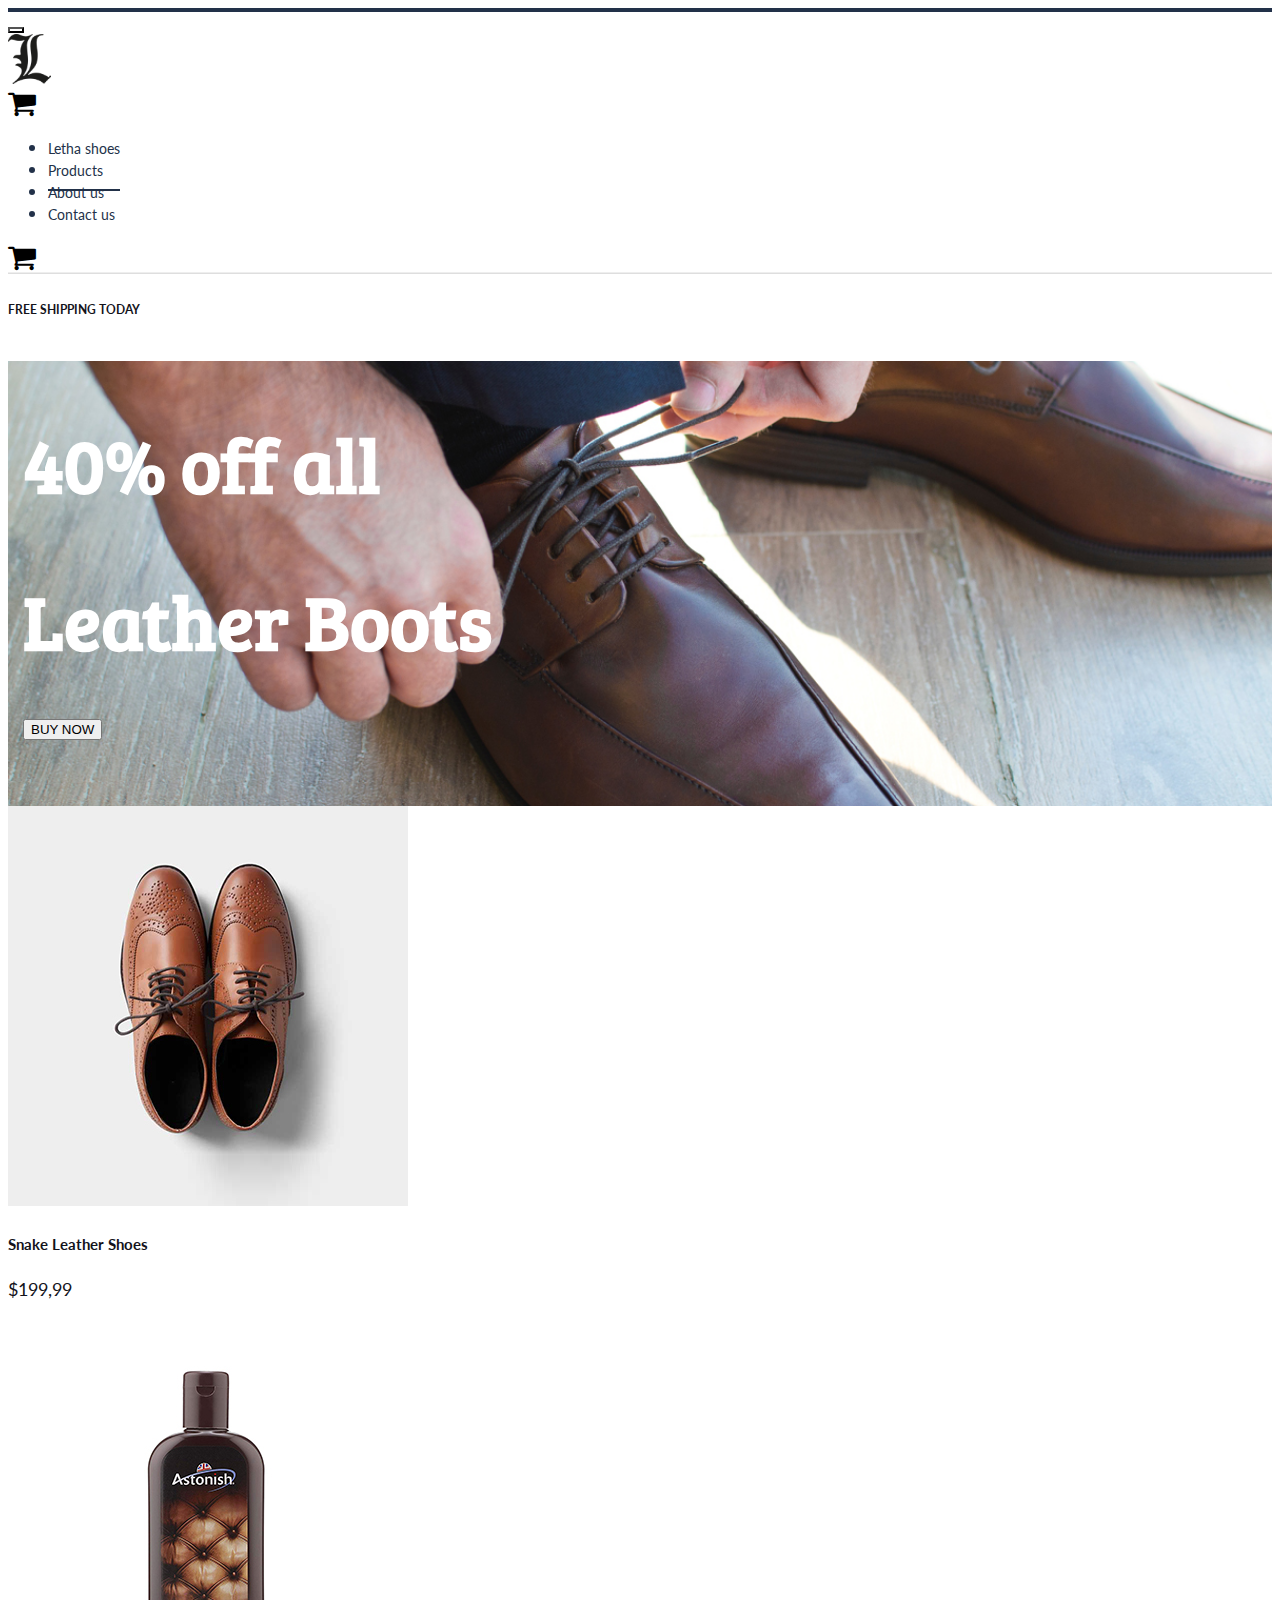
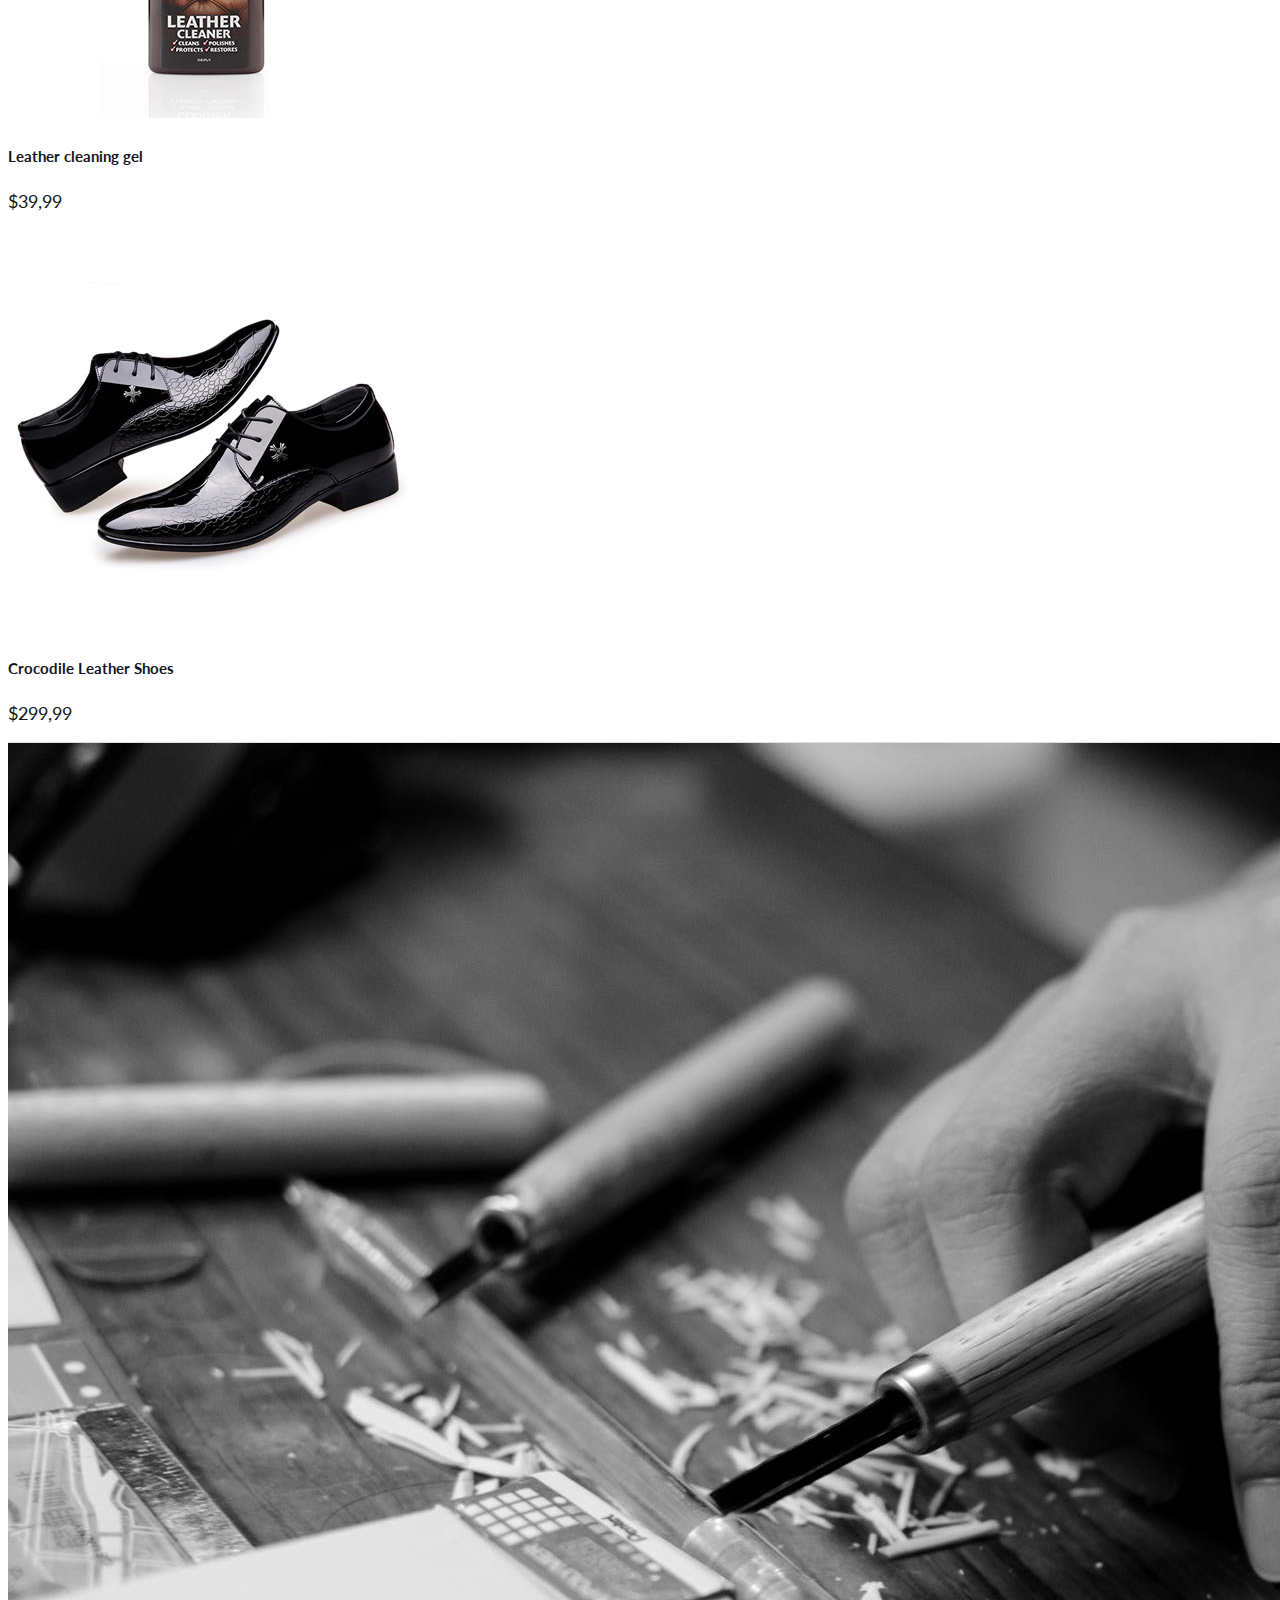
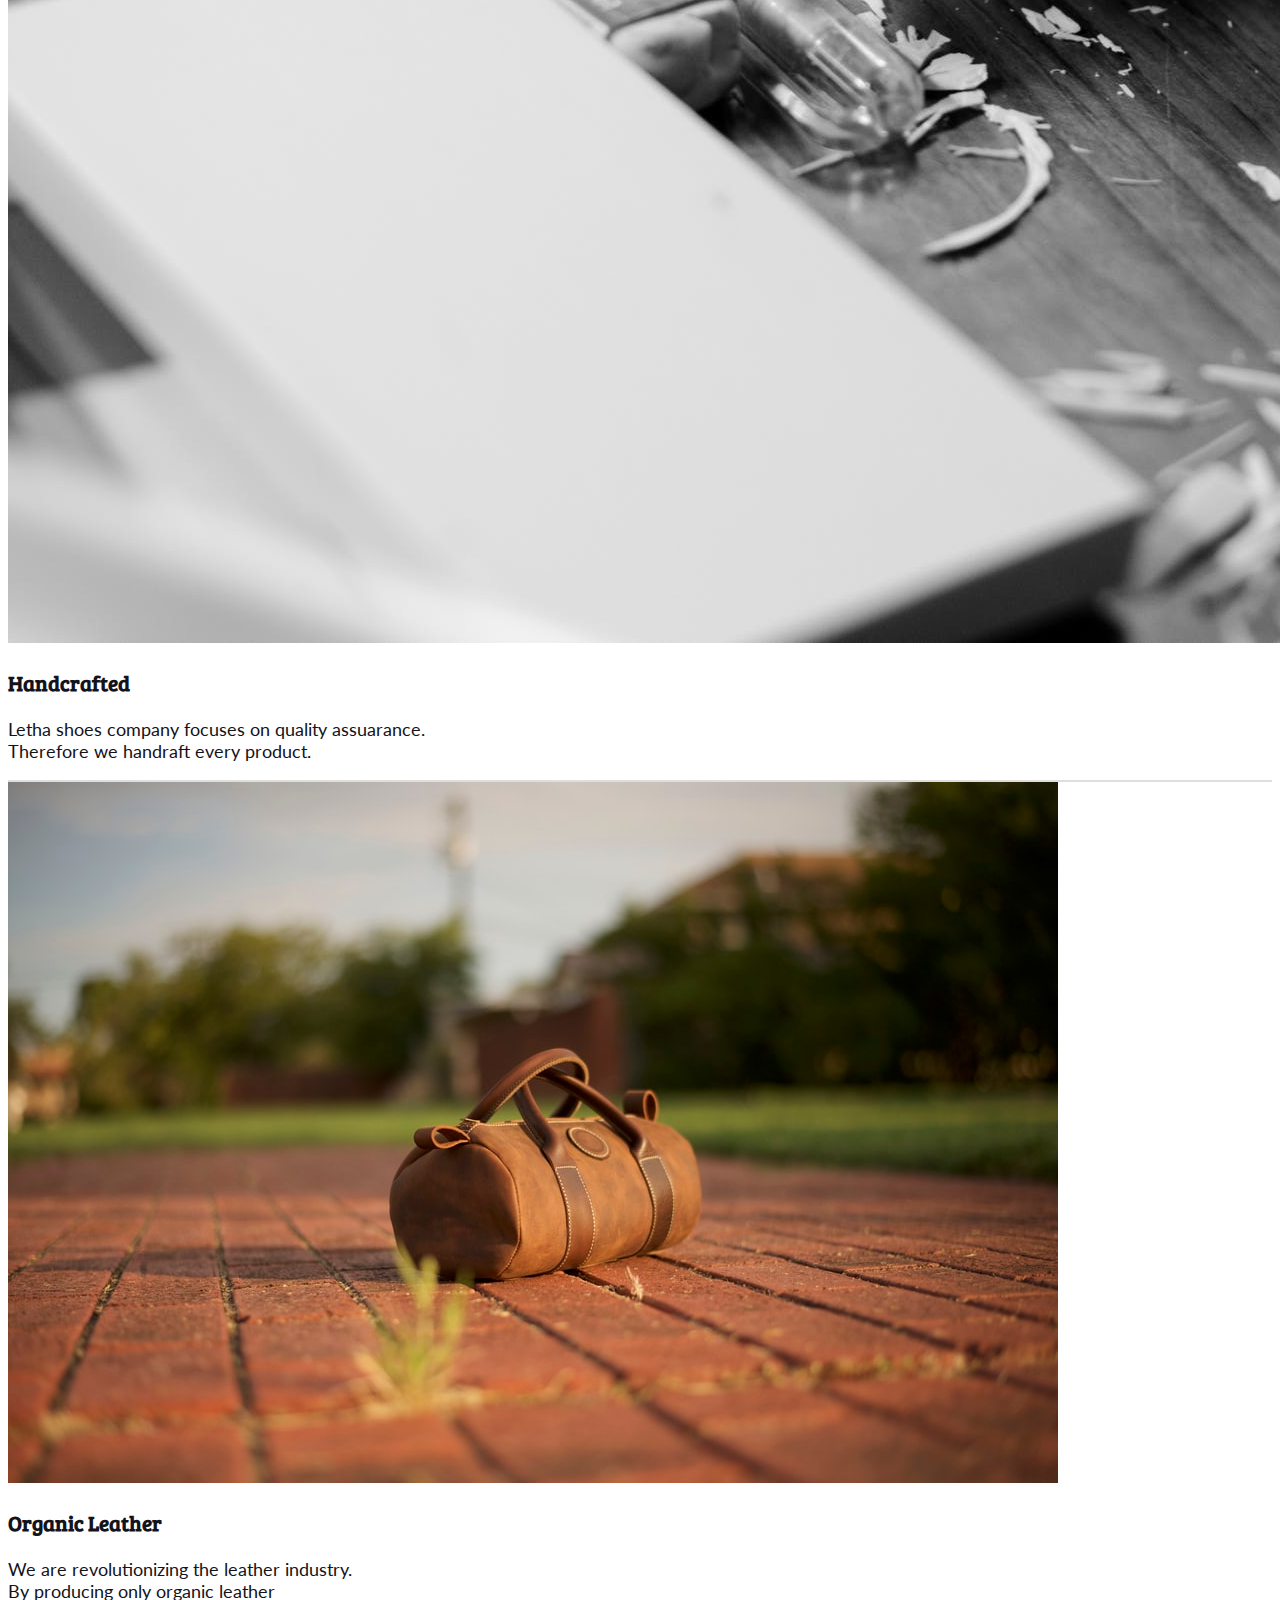
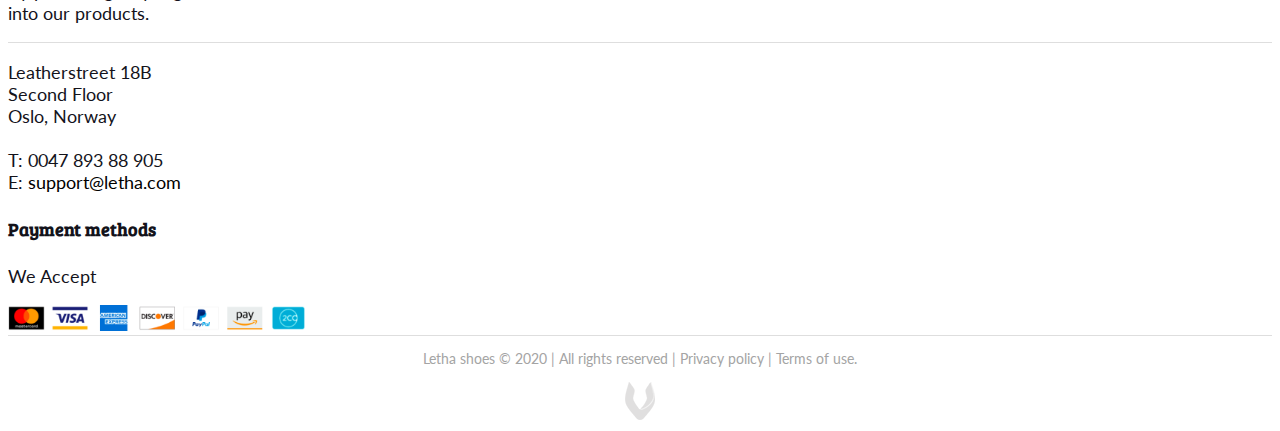
<file: index.html>
<!DOCTYPE html>
<html lang="en">
  <head>
    <title>Letha Shoes</title>

    <!-- Required meta tags -->
    <meta charset="utf-8">
    <meta name="author" content="Waqar Rana // Visana.no">
    <meta name="viewport" content="width=device-width, initial-scale=1, shrink-to-fit=no">
    <!-- /Required meta tags -->

    <!-- Bootstrap CSS -->
    <link rel="stylesheet" href="https://maxcdn.bootstrapcdn.com/bootstrap/4.0.0-beta.2/css/bootstrap.min.css" integrity="sha384-PsH8R72JQ3SOdhVi3uxftmaW6Vc51MKb0q5P2rRUpPvrszuE4W1povHYgTpBfshb" crossorigin="anonymous">
    <!-- /Bootstrap CSS -->

    <!-- Style CSS -->
    <link type="text/css" rel="stylesheet" href="css/style.css" media="screen">
    <!-- /Style CSS -->

    <!-- Fonts CSS -->
    <link href="https://fonts.googleapis.com/css?family=Bree+Serif|Lato:300,300i,400,700,900" rel="stylesheet">
    <!-- /Fonts CSS -->

    <!-- Font-Awesome -->
    <link rel="stylesheet" href="https://cdnjs.cloudflare.com/ajax/libs/font-awesome/4.7.0/css/font-awesome.min.css">
    <!-- /Font-Awesome -->

  </head>
  <body class="home">

  <!-- navbar -->
  <nav class="navbar bg-white navbar-expand-lg px-lg-0 py-0 fixed-top">
    <div class="container-fluid">

        <button class="navbar-toggler navbar-light bg-white justify-content-start" type="button" data-toggle="collapse" data-target="#navbarNav" aria-controls="navbarNav" aria-expanded="false" aria-label="Toggle navigation">
        <span class="navbar-toggler-icon"></span>
      </button>

      <div class="text-center ml-0 py-3">
        <a href="index.html" title="Letha Shoes"><img src="img/logo.png" class="h-logo" alt="Letha Shoes"></a>
      </div>
      <div class="d-block d-sm-none justify-content-end">
        <a href="./cart.html"><i class="fa fa-shopping-cart"></i></a>
      </div>
      <div class="collapse navbar-collapse justify-content-center" id="navbarNav">
        <ul class="navbar-nav">
          <li class="nav-item">
            <span tabindex="0">
              <a class="px-4 big navi home" href="leathershoes.html">Letha shoes</a>
            </span>
          </li>
          <li class="nav-item  ">
            <span tabindex="0">
              <a class="px-4 big navi visit" href="products.html">Products</a>
            </span>
          </li>

          <li class="nav-item ">
            <span tabindex="0">
              <a class="px-4 big navi ys" href="about.html">About us</a>
            </span>
          </li>

          <li class="nav-item">
            <span tabindex="0">
              <a class="px-4 big navi contact" href="contact.html">Contact us</a>
            </span>
          </li>
        </ul>
      </div>
      <div class="d-none d-sm-block justify-content-end">
        <a href="cart.html"><i class="fa fa-shopping-cart"></i></a>
      </div>
    </div>


  </nav>
  <!-- /navbar -->

  <!-- shipping -->
  <div class="container-fluid shipping mt-3 pb-0">
    <div class="container mb-1">
      <h6 id="gallery" class="text-center h-dark mt-5 pt-5">FREE SHIPPING TODAY</h6>
    </div>
  </div>
  <!-- /shipping -->


  <!-- jumbotron -->
  <div class="jumbotron">
    <div class="jumbotron bg-top-home jumbotron-fluid my-0">
      <div class="container py-5 mt-5">
        <div class="row header-home align-items-end">
          <div class="col-lg-12 mx-auto">
            <h1 class="col-md-10 col-lg-9 title d-none d-md-block"><span tabindex="0"><a class="main" href="leathershoes.html">40% off all</a></span></h1>
            <h1 class="col-md-10 col-lg-9 title d-none d-md-block"><span tabindex="0"><a class="main" href="leathershoes.html">Leather Boots</a></span></h1>
            <span class="col-md-10 col-lg-9 title d-none d-md-block"><a href="leathershoes.html"><button type="button" class="btn btn-light btn-lg">BUY NOW</button></a></span>

          </div>
        </div>
      </div>
    </div>
  </div>
  <!-- /jumbotron -->


  <!-- product cards -->
  <div class="container">

    <div class="row">


      <div class="col-lg-4">
        <div class="card mb-4">
          <a href="snakeleathershoes.html"><img class="card-img-top" src="img/products/brown.jpg" alt="Card image cap"></a>

        </div>
        <div class="card-body text-center">
          <a href="snakeleathershoes.html"><h5 class="card-title h-dark">Snake Leather Shoes</h5></a>
          <p class="card-text">$199,99</p>

        </div>
      </div>

      <div class="col-lg-4">
        <div class="card mb-4">
          <a href="leathercleaninggel.html"><img class="card-img-top" src="img/products/cleaner.jpg" alt="Card image cap"></a>

        </div>
        <div class="card-body text-center">
          <a href="leathercleaninggel.html"><h5 class="card-title h-dark">Leather cleaning gel</h5></a>
          <p class="card-text">$39,99</p>

        </div>
      </div>

      <div class="col-lg-4">
        <div class="card mb-4">
          <a href="crocodileleathershoes.html"><img class="card-img-top" src="img/products/black.jpg" alt="Card image cap"></a>

        </div>
        <div class="card-body text-center">
          <a href="crocodileleathershoes.html"><h5 class="card-title h-dark">Crocodile Leather Shoes</h5></a>
          <p class="card-text">$299,99</p>

        </div>
      </div>
    </div>

  </div>
  <!-- /product cards -->

  <!-- Handcrafted Section -->

  <div class="container-fluid mt-5 pt-3">

    <div class="row middle">
      <div class="col-lg-6 order-lg-2 p-0">
        <img class="img-fluid d-sm-block" src="img/handcraft.jpg" alt="Handcrafted">
      </div>
        <div class="col-lg-6 order-lg-1 my-auto text-center">
          <h3 class="h-dark">Handcrafted</h3>
          <p class="mt-lg-4">Letha shoes company focuses on quality assuarance. </br>Therefore we handraft every product. </p>

        </div>
    </div>
  </div>
  <div class="container-fluid">

    <div class="row middle">
      <div class="col-lg-6 order-lg-1 p-0">
        <img class="img-fluid d-sm-block" src="img/organic.jpg" alt="Organic">
      </div>
        <div class="col-lg-6 order-lg-2 my-auto text-center">
          <h3 class="h-dark">Organic Leather</h3>
          <p class="mt-lg-4">We are revolutionizing the leather industry.</br>By producing only organic leather</br>into our products.</p>

        </div>
    </div>
  </div>
  <!-- /Handcrafted Section -->



  <!-- footer -->
  <!-- footer details -->
  <div class="container-fluid pb-4 px-5">
    <div class="row pl-5">
      <div class="col-lg-9 col-sm-6 order-lg-1 pt-lg-5 pt-sm-0 p-sm-2">

          <p class="mt-4 pb-3">Leatherstreet 18B<br/>
            Second Floor<br/>
            Oslo, Norway<br/><br/>
            T: 0047 893 88 905</br/>
            E: <span tabindex="0"><a href="#">support@letha.com</a></span>
          </p>

      </div>

      <div class="col-lg-3 col-sm-6 order-lg-4 pt-lg-5 pt-sm-0 p-sm-2 text-center">
        <h4 class="h-dark pt-4">Payment methods</h4>
          <p class="mt-4">We Accept</p>
            <img src="img/payment.png" class="payments" alt="Letha Shoes">

      </div>
    </div>
  </div>
  <!-- /footer details -->

  <!-- copyright -->
  <footer id="footer" class="mt-5 pt-5 copy">
    <div class="container">
      <div class="row">
        <div class="col-lg text-center">
          <p>Letha shoes © 2020 | All rights reserved | Privacy policy | Terms of use.</p >
        </div>
      </div>
      <div class="row py-4">
        <div class="col-lg text-center mb-5">
          <a href="http://visana.no" title="Website by visana"><img src="img/bottom-logo.png" alt="Website by Visana" /></a>
        </div>
      </div>
    </div>
  </footer>
  <!-- /copyright -->

  <!-- /footer -->

  <!-- Optional JavaScript -->
  <!-- jQuery first, then Popper.js, then Bootstrap JS -->
  <script src="https://code.jquery.com/jquery-3.2.1.slim.min.js" integrity="sha384-KJ3o2DKtIkvYIK3UENzmM7KCkRr/rE9/Qpg6aAZGJwFDMVNA/GpGFF93hXpG5KkN" crossorigin="anonymous"></script>
  <script src="https://cdnjs.cloudflare.com/ajax/libs/popper.js/1.12.3/umd/popper.min.js" integrity="sha384-vFJXuSJphROIrBnz7yo7oB41mKfc8JzQZiCq4NCceLEaO4IHwicKwpJf9c9IpFgh" crossorigin="anonymous"></script>
  <script src="https://maxcdn.bootstrapcdn.com/bootstrap/4.0.0-beta.2/js/bootstrap.min.js" integrity="sha384-alpBpkh1PFOepccYVYDB4do5UnbKysX5WZXm3XxPqe5iKTfUKjNkCk9SaVuEZflJ" crossorigin="anonymous"></script>

  </body>

</html>
</file>
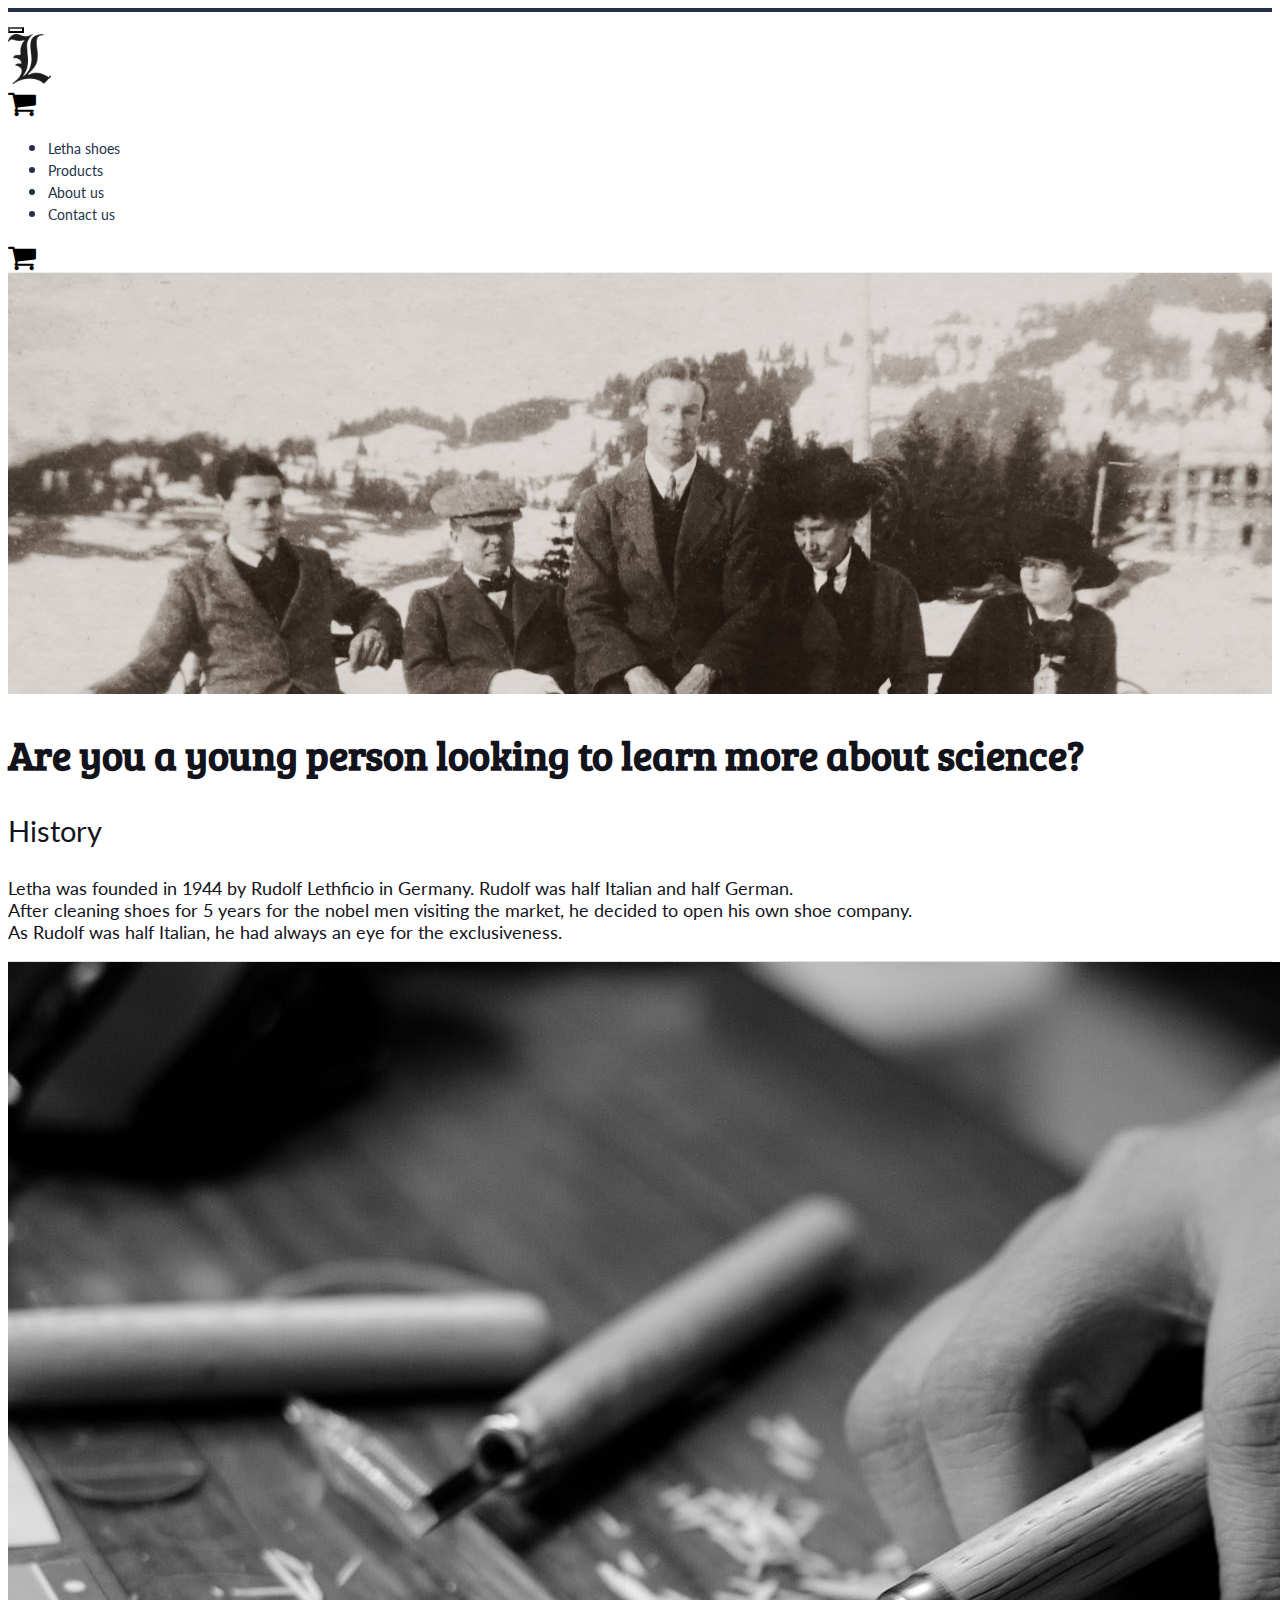
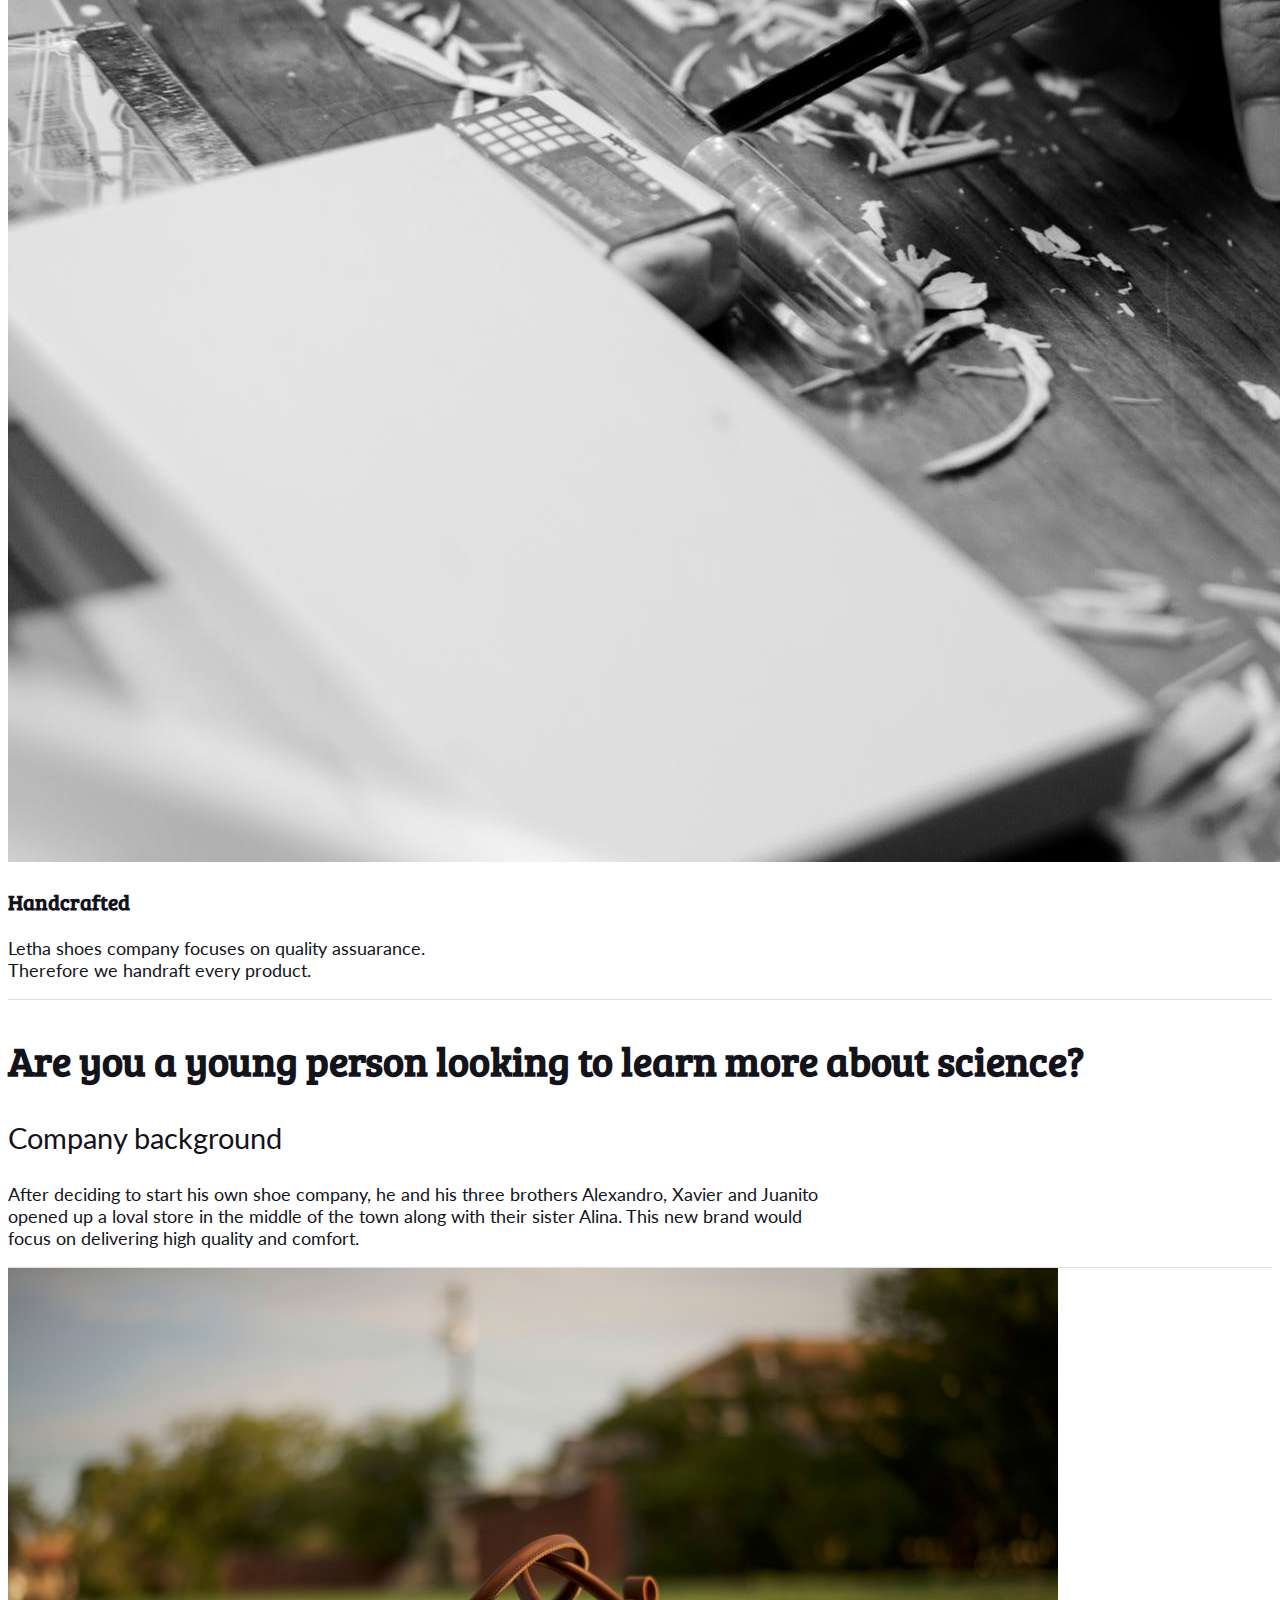
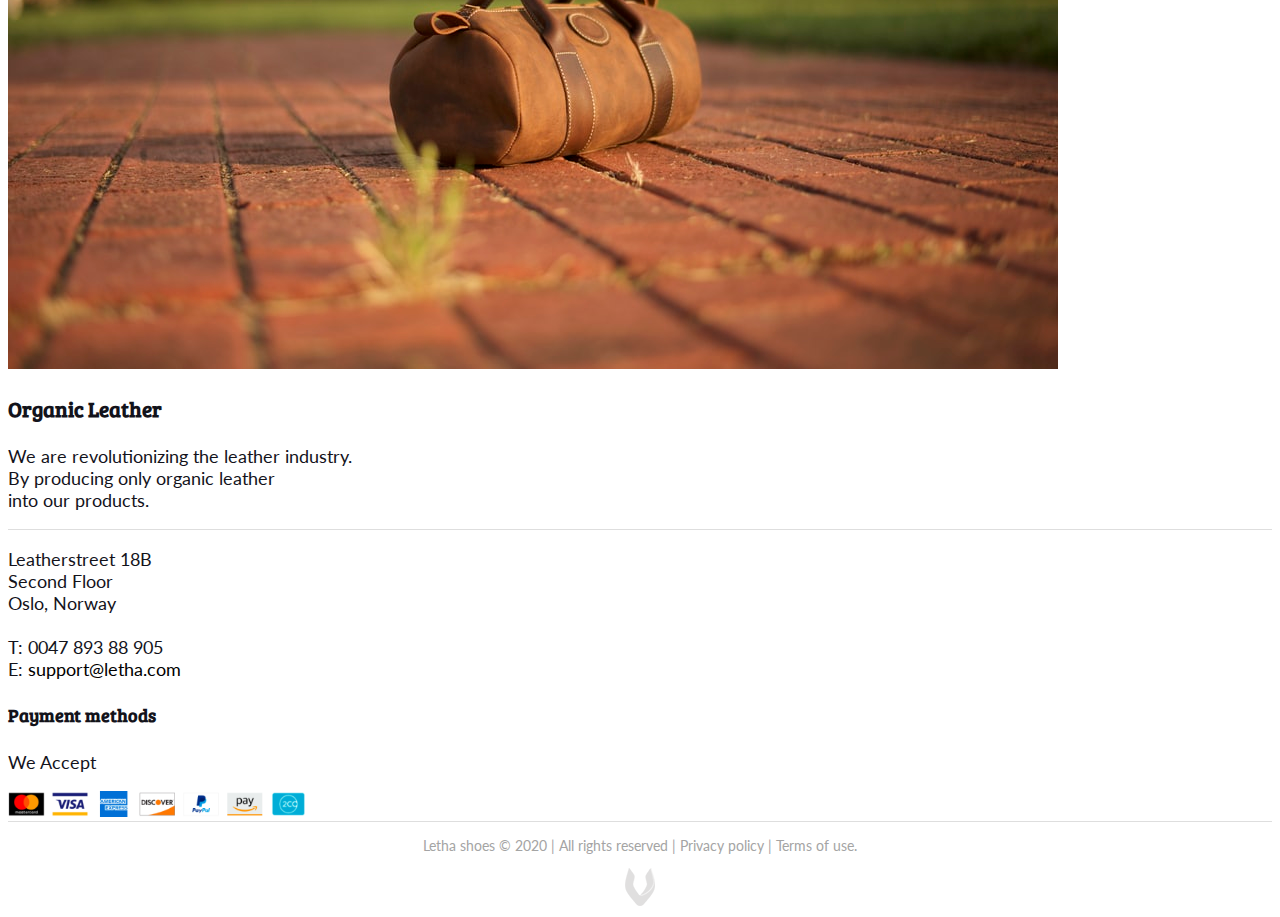
<file: about.html>
<!DOCTYPE html>
<html lang="en">
  <head>
    <title>Letha Shoes</title>

    <!-- Required meta tags -->
    <meta charset="utf-8">
    <meta name="author" content="Waqar Rana // Visana.no">
    <meta name="viewport" content="width=device-width, initial-scale=1, shrink-to-fit=no">
    <!-- /Required meta tags -->

    <!-- Bootstrap CSS -->
    <link rel="stylesheet" href="https://maxcdn.bootstrapcdn.com/bootstrap/4.0.0-beta.2/css/bootstrap.min.css" integrity="sha384-PsH8R72JQ3SOdhVi3uxftmaW6Vc51MKb0q5P2rRUpPvrszuE4W1povHYgTpBfshb" crossorigin="anonymous">
    <!-- /Bootstrap CSS -->

    <!-- Style CSS -->
    <link type="text/css" rel="stylesheet" href="css/style.css" media="screen">
    <!-- /Style CSS -->

    <!-- Fonts CSS -->
    <link href="https://fonts.googleapis.com/css?family=Bree+Serif|Lato:300,300i,400,700,900" rel="stylesheet">
    <!-- /Fonts CSS -->

    <!-- Font-Awesome -->
    <link rel="stylesheet" href="https://cdnjs.cloudflare.com/ajax/libs/font-awesome/4.7.0/css/font-awesome.min.css">
    <!-- /Font-Awesome -->

  </head>
  <body class="about">

  <!-- navbar -->
  <nav class="navbar bg-white navbar-expand-lg px-lg-0 py-0 fixed-top">
    <div class="container-fluid">

        <button class="navbar-toggler navbar-light bg-white justify-content-start" type="button" data-toggle="collapse" data-target="#navbarNav" aria-controls="navbarNav" aria-expanded="false" aria-label="Toggle navigation">
        <span class="navbar-toggler-icon"></span>
      </button>

      <div class="text-center ml-0 py-3">
        <a href="index.html" title="Letha Shoes"><img src="img/logo.png" class="h-logo" alt="Letha Shoes"></a>
      </div>
      <div class="d-block d-sm-none justify-content-end">
        <a href="./cart.html"><i class="fa fa-shopping-cart"></i></a>
      </div>
      <div class="collapse navbar-collapse justify-content-center" id="navbarNav">
        <ul class="navbar-nav">
          <li class="nav-item">
            <span tabindex="0">
              <a class="px-4 big navi home" href="leathershoes.html">Letha shoes</a>
            </span>
          </li>
          <li class="nav-item  ">
            <span tabindex="0">
              <a class="px-4 big navi visit" href="products.html">Products</a>
            </span>
          </li>

          <li class="nav-item ">
            <span tabindex="0">
              <a class="px-4 big navi ys" href="about.html">About us</a>
            </span>
          </li>

          <li class="nav-item">
            <span tabindex="0">
              <a class="px-4 big navi contact" href="contact.html">Contact us</a>
            </span>
          </li>
        </ul>
      </div>
      <div class="d-none d-sm-block justify-content-end">
        <a href="cart.html"><i class="fa fa-shopping-cart"></i></a>
      </div>
    </div>


  </nav>
  <!-- /navbar -->

  <!-- shipping -->

  <!-- /shipping -->


  <!-- jumbotron -->
  <div class="jumbotron-fluid">
    <div class="jumbotron bg-top-about jumbotron-fluid my-0">
      <div class="container">
        <div class="row header-home align-items-end">
          <div class="col-lg-12 mx-auto">

          </div>
        </div>
      </div>
    </div>
  </div>
  <!-- /jumbotron -->

  <!-- About Section -->
  <div class="container my-5 py-4">
      <h2 class="display-4 h-dark d-md-none text-center mt-5 pt-4">Are you a young person looking to learn more about science?</h2>
      <p class="text-center lead">History</p>
      <p class="text-center d-none d-sm-block">Letha was founded in 1944 by Rudolf Lethficio in Germany. Rudolf was half Italian and half German.</br>
      After cleaning shoes for 5 years for the nobel men visiting the market, he decided to open his own shoe company. </br>As Rudolf was half Italian, he had always an eye for the exclusiveness.</p>
</div>

  <div class="container-fluid mt-5 pt-3">

    <div class="row middle">
      <div class="col-lg-6 order-lg-2 p-0">
        <img class="img-fluid d-sm-block" src="img/handcraft.jpg" alt="Handcrafted">
      </div>
        <div class="col-lg-6 order-lg-1 my-auto text-center">
          <h3 class="h-dark">Handcrafted</h3>
          <p class="mt-lg-4">Letha shoes company focuses on quality assuarance. </br>Therefore we handraft every product. </p>

        </div>
    </div>
  </div>

  <div class="container my-5 py-4">
      <h2 class="display-4 h-dark d-md-none text-center mt-5 pt-4">Are you a young person looking to learn more about science?</h2>
      <p class="text-center lead">Company background</p>
      <p class="text-center d-none d-sm-block">After deciding to start his own shoe company, he and his three brothers Alexandro, Xavier and Juanito</br> opened up a loval store in the middle of the town along with their sister Alina. This new brand would</br> focus on delivering high quality and comfort.
      </p>
</div>


  <div class="container-fluid">

    <div class="row middle">
      <div class="col-lg-6 order-lg-1 p-0">
        <img class="img-fluid d-sm-block" src="img/organic.jpg" alt="Organic">
      </div>
        <div class="col-lg-6 order-lg-2 my-auto text-center">
          <h3 class="h-dark">Organic Leather</h3>
          <p class="mt-lg-4">We are revolutionizing the leather industry.</br>By producing only organic leather</br>into our products.</p>

        </div>
    </div>
  </div>

  <!-- /About Section -->



  <!-- footer -->
  <!-- footer details -->
  <div class="container-fluid pb-4 px-5">
    <div class="row pl-5">
      <div class="col-lg-9 col-sm-6 order-lg-1 pt-lg-5 pt-sm-0 p-sm-2">

          <p class="mt-4 pb-3">Leatherstreet 18B<br/>
            Second Floor<br/>
            Oslo, Norway<br/><br/>
            T: 0047 893 88 905</br/>
            E: <span tabindex="0"><a href="#">support@letha.com</a></span>
          </p>

      </div>

      <div class="col-lg-3 col-sm-6 order-lg-4 pt-lg-5 pt-sm-0 p-sm-2 text-center">
        <h4 class="h-dark pt-4">Payment methods</h4>
          <p class="mt-4">We Accept</p>
            <img src="img/payment.png" class="payments" alt="Letha Shoes">

      </div>
    </div>
  </div>
  <!-- /footer details -->

  <!-- copyright -->
  <footer id="footer" class="mt-5 pt-5 copy">
    <div class="container">
      <div class="row">
        <div class="col-lg text-center">
          <p>Letha shoes © 2020 | All rights reserved | Privacy policy | Terms of use.</p >
        </div>
      </div>
      <div class="row py-4">
        <div class="col-lg text-center mb-5">
          <a href="http://visana.no" title="Website by visana"><img src="img/bottom-logo.png" alt="Website by Visana" /></a>
        </div>
      </div>
    </div>
  </footer>
  <!-- /copyright -->

  <!-- /footer -->

  <!-- Optional JavaScript -->
  <!-- jQuery first, then Popper.js, then Bootstrap JS -->
  <script src="https://code.jquery.com/jquery-3.2.1.slim.min.js" integrity="sha384-KJ3o2DKtIkvYIK3UENzmM7KCkRr/rE9/Qpg6aAZGJwFDMVNA/GpGFF93hXpG5KkN" crossorigin="anonymous"></script>
  <script src="https://cdnjs.cloudflare.com/ajax/libs/popper.js/1.12.3/umd/popper.min.js" integrity="sha384-vFJXuSJphROIrBnz7yo7oB41mKfc8JzQZiCq4NCceLEaO4IHwicKwpJf9c9IpFgh" crossorigin="anonymous"></script>
  <script src="https://maxcdn.bootstrapcdn.com/bootstrap/4.0.0-beta.2/js/bootstrap.min.js" integrity="sha384-alpBpkh1PFOepccYVYDB4do5UnbKysX5WZXm3XxPqe5iKTfUKjNkCk9SaVuEZflJ" crossorigin="anonymous"></script>

  </body>

</html>
</file>
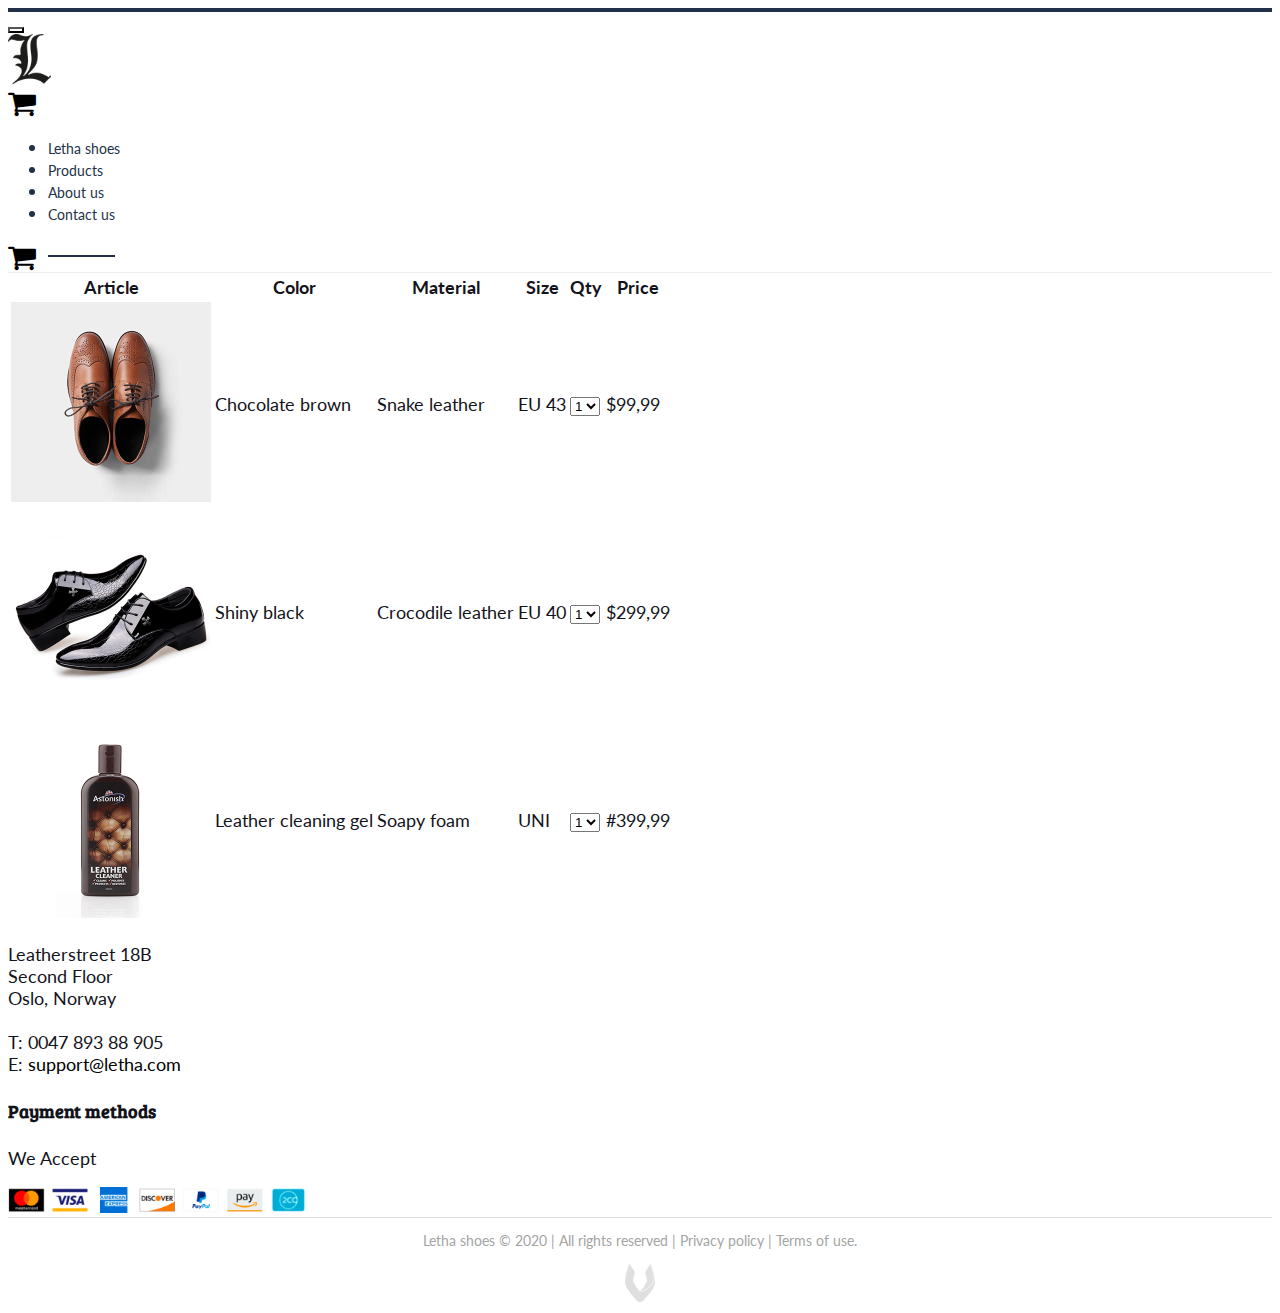
<file: cart.html>
<!DOCTYPE html>
<html lang="en">
  <head>
    <title>Shopping cart</title>

    <!-- Required meta tags -->
    <meta charset="utf-8">
    <meta name="author" content="Waqar Rana // Visana.no">
    <meta name="viewport" content="width=device-width, initial-scale=1, shrink-to-fit=no">
    <!-- /Required meta tags -->

    <!-- Bootstrap CSS -->
    <link rel="stylesheet" href="https://maxcdn.bootstrapcdn.com/bootstrap/4.0.0-beta.2/css/bootstrap.min.css" integrity="sha384-PsH8R72JQ3SOdhVi3uxftmaW6Vc51MKb0q5P2rRUpPvrszuE4W1povHYgTpBfshb" crossorigin="anonymous">
    <!-- /Bootstrap CSS -->

    <!-- Style CSS -->
    <link type="text/css" rel="stylesheet" href="css/style.css" media="screen">
    <!-- /Style CSS -->

    <!-- Fonts CSS -->
    <link href="https://fonts.googleapis.com/css?family=Bree+Serif|Lato:300,300i,400,700,900" rel="stylesheet">
    <!-- /Fonts CSS -->

    <!-- Font-Awesome -->
    <link rel="stylesheet" href="https://cdnjs.cloudflare.com/ajax/libs/font-awesome/4.7.0/css/font-awesome.min.css">
    <!-- /Font-Awesome -->

  </head>
  <body class="contact">

  <!-- navbar -->
  <nav class="navbar bg-white navbar-expand-lg px-lg-0 py-0 fixed-top">
    <div class="container-fluid">

        <button class="navbar-toggler navbar-light bg-white justify-content-start" type="button" data-toggle="collapse" data-target="#navbarNav" aria-controls="navbarNav" aria-expanded="false" aria-label="Toggle navigation">
        <span class="navbar-toggler-icon"></span>
      </button>

      <div class="text-center ml-0 py-3">
        <a href="index.html" title="Letha Shoes"><img src="img/logo.png" class="h-logo" alt="Letha Shoes"></a>
      </div>
      <div class="d-block d-sm-none justify-content-end">
        <a href="./cart.html"><i class="fa fa-shopping-cart"></i></a>
      </div>
      <div class="collapse navbar-collapse justify-content-center" id="navbarNav">
        <ul class="navbar-nav">
          <li class="nav-item">
            <span tabindex="0">
              <a class="px-4 big navi home" href="leathershoes.html">Letha shoes</a>
            </span>
          </li>
          <li class="nav-item  ">
            <span tabindex="0">
              <a class="px-4 big navi visit" href="products.html">Products</a>
            </span>
          </li>

          <li class="nav-item ">
            <span tabindex="0">
              <a class="px-4 big navi ys" href="about.html">About us</a>
            </span>
          </li>

          <li class="nav-item">
            <span tabindex="0">
              <a class="px-4 big navi contact" href="contact.html">Contact us</a>
            </span>
          </li>
        </ul>
      </div>
      <div class="d-none d-sm-block justify-content-end">
        <a href="cart.html"><i class="fa fa-shopping-cart"></i></a>
      </div>
    </div>


  </nav>
  <!-- /navbar -->

  <!-- Contact Section -->
  <div class="container my-5 py-5">

      <div class="col-lg-12 mx-auto pt-5">
          <table class="table">
            <thead class="thead-dark">
              <tr>
                <th scope="col">Article</th>
                <th scope="col" class="text-center">Color</th>
                <th scope="col" class="text-center">Material</th>
                <th scope="col" class="text-center">Size</th>
                <th scope="col" class="text-center">Qty</th>
                <th scope="col" class="text-center">Price</th>
              </tr>
            </thead>
            <tbody>
              <tr class="">
                <th scope="row"><img class="card-img-top cart-img py-4" src="img/products/brown.jpg" alt="Card image cap"></th>
                <td class="text-center py-5">Chocolate brown</td>
                <td class="text-center py-5">Snake leather</td>
                <td class="text-center py-5">EU 43</td>
                <td class="text-center py-5"><select class="form-control" id="exampleFormControlSelect1">
                  <option>1</option>
                  <option>2</option>
                  <option>3</option>
                  <option>4</option>
                  <option>5</option>
                  <option>..</option>
                </select></td>
                <td class="text-center py-5">$99,99</td>
              </tr>
              <tr>
                <th scope="row"><img class="card-img-top cart-img py-4" src="img/products/black.jpg" alt="Card image cap"></th>
                <td class="text-center py-5">Shiny black</td>
                <td class="text-center py-5">Crocodile leather</td>
                <td class="text-center py-5">EU 40</td>
                <td class="text-center py-5"><select class="form-control" id="exampleFormControlSelect1">
                  <option>1</option>
                  <option>2</option>
                  <option>3</option>
                  <option>4</option>
                  <option>5</option>
                  <option>..</option>
                </select></td></td>
                <td class="text-center py-5">$299,99</td>
              </tr>
              <tr>
                <th scope="row"><img class="card-img-top cart-img py-4" src="img/products/cleaner.jpg" alt="Card image cap"></th>
                <td class="text-center py-5">Leather cleaning gel</td>
                <td class="text-center py-5">Soapy foam</td>
                <td class="text-center py-5">UNI</td>
                <td class="text-center py-5"><select class="form-control" id="exampleFormControlSelect1">
                  <option>1</option>
                  <option>2</option>
                  <option>3</option>
                  <option>4</option>
                  <option>5</option>
                  <option>..</option>
                </select></td></td>
                <td class="text-center py-5">#399,99</td>
              </tr>
            </tbody>
          </table>
      </div>
</div>


  <!-- /Contact Section -->



  <!-- footer -->
  <!-- footer details -->
  <div class="container-fluid pb-4 px-5">
    <div class="row pl-5">
      <div class="col-lg-9 col-sm-6 order-lg-1 pt-lg-5 pt-sm-0 p-sm-2">

          <p class="mt-4 pb-3">Leatherstreet 18B<br/>
            Second Floor<br/>
            Oslo, Norway<br/><br/>
            T: 0047 893 88 905</br/>
            E: <span tabindex="0"><a href="#">support@letha.com</a></span>
          </p>

      </div>

      <div class="col-lg-3 col-sm-6 order-lg-4 pt-lg-5 pt-sm-0 p-sm-2 text-center">
        <h4 class="h-dark pt-4">Payment methods</h4>
          <p class="mt-4">We Accept</p>
            <img src="img/payment.png" class="payments" alt="Letha Shoes">

      </div>
    </div>
  </div>
  <!-- /footer details -->

  <!-- copyright -->
  <footer id="footer" class="mt-5 pt-5 copy">
    <div class="container">
      <div class="row">
        <div class="col-lg text-center">
          <p>Letha shoes © 2020 | All rights reserved | Privacy policy | Terms of use.</p >
        </div>
      </div>
      <div class="row py-4">
        <div class="col-lg text-center mb-5">
          <a href="http://visana.no" title="Website by visana"><img src="img/bottom-logo.png" alt="Website by Visana" /></a>
        </div>
      </div>
    </div>
  </footer>
  <!-- /copyright -->

  <!-- /footer -->

  <!-- Optional JavaScript -->
  <!-- jQuery first, then Popper.js, then Bootstrap JS -->
  <script src="https://code.jquery.com/jquery-3.2.1.slim.min.js" integrity="sha384-KJ3o2DKtIkvYIK3UENzmM7KCkRr/rE9/Qpg6aAZGJwFDMVNA/GpGFF93hXpG5KkN" crossorigin="anonymous"></script>
  <script src="https://cdnjs.cloudflare.com/ajax/libs/popper.js/1.12.3/umd/popper.min.js" integrity="sha384-vFJXuSJphROIrBnz7yo7oB41mKfc8JzQZiCq4NCceLEaO4IHwicKwpJf9c9IpFgh" crossorigin="anonymous"></script>
  <script src="https://maxcdn.bootstrapcdn.com/bootstrap/4.0.0-beta.2/js/bootstrap.min.js" integrity="sha384-alpBpkh1PFOepccYVYDB4do5UnbKysX5WZXm3XxPqe5iKTfUKjNkCk9SaVuEZflJ" crossorigin="anonymous"></script>

  </body>

</html>
</file>
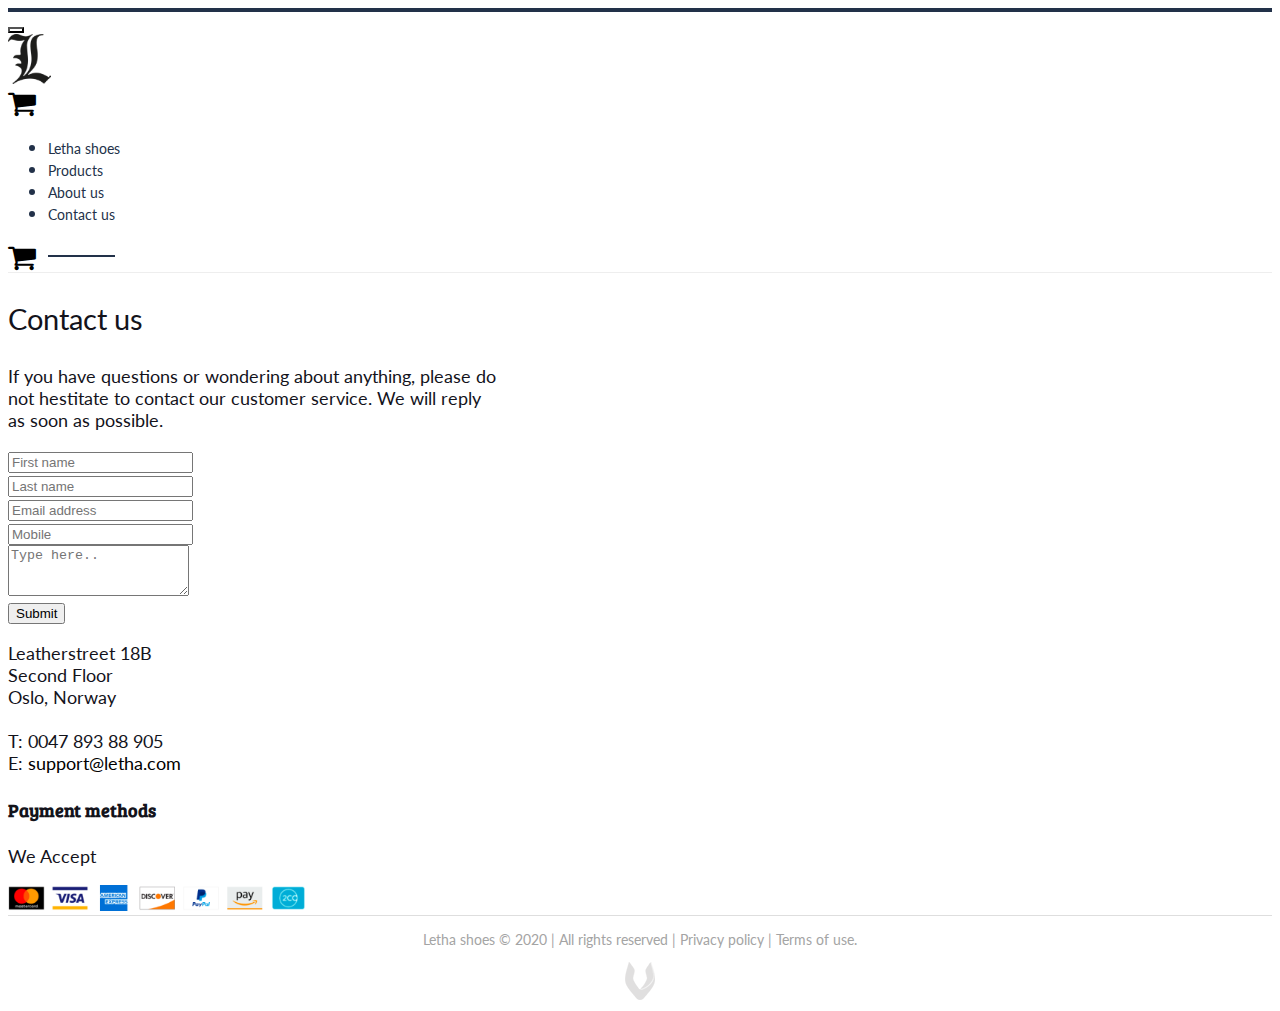
<file: contact.html>
<!DOCTYPE html>
<html lang="en">
  <head>
    <title>Letha Shoes</title>

    <!-- Required meta tags -->
    <meta charset="utf-8">
    <meta name="author" content="Waqar Rana // Visana.no">
    <meta name="viewport" content="width=device-width, initial-scale=1, shrink-to-fit=no">
    <!-- /Required meta tags -->

    <!-- Bootstrap CSS -->
    <link rel="stylesheet" href="https://maxcdn.bootstrapcdn.com/bootstrap/4.0.0-beta.2/css/bootstrap.min.css" integrity="sha384-PsH8R72JQ3SOdhVi3uxftmaW6Vc51MKb0q5P2rRUpPvrszuE4W1povHYgTpBfshb" crossorigin="anonymous">
    <!-- /Bootstrap CSS -->

    <!-- Style CSS -->
    <link type="text/css" rel="stylesheet" href="css/style.css" media="screen">
    <!-- /Style CSS -->

    <!-- Fonts CSS -->
    <link href="https://fonts.googleapis.com/css?family=Bree+Serif|Lato:300,300i,400,700,900" rel="stylesheet">
    <!-- /Fonts CSS -->

    <!-- Font-Awesome -->
    <link rel="stylesheet" href="https://cdnjs.cloudflare.com/ajax/libs/font-awesome/4.7.0/css/font-awesome.min.css">
    <!-- /Font-Awesome -->

  </head>
  <body class="contact">

  <!-- navbar -->
  <nav class="navbar bg-white navbar-expand-lg px-lg-0 py-0 fixed-top">
    <div class="container-fluid">

        <button class="navbar-toggler navbar-light bg-white justify-content-start" type="button" data-toggle="collapse" data-target="#navbarNav" aria-controls="navbarNav" aria-expanded="false" aria-label="Toggle navigation">
        <span class="navbar-toggler-icon"></span>
      </button>

      <div class="text-center ml-0 py-3">
        <a href="index.html" title="Letha Shoes"><img src="img/logo.png" class="h-logo" alt="Letha Shoes"></a>
      </div>
      <div class="d-block d-sm-none justify-content-end">
        <a href="./cart.html"><i class="fa fa-shopping-cart"></i></a>
      </div>
      <div class="collapse navbar-collapse justify-content-center" id="navbarNav">
        <ul class="navbar-nav">
          <li class="nav-item">
            <span tabindex="0">
              <a class="px-4 big navi home" href="leathershoes.html">Letha shoes</a>
            </span>
          </li>
          <li class="nav-item  ">
            <span tabindex="0">
              <a class="px-4 big navi visit" href="products.html">Products</a>
            </span>
          </li>

          <li class="nav-item ">
            <span tabindex="0">
              <a class="px-4 big navi ys" href="about.html">About us</a>
            </span>
          </li>

          <li class="nav-item">
            <span tabindex="0">
              <a class="px-4 big navi contact" href="contact.html">Contact us</a>
            </span>
          </li>
        </ul>
      </div>
      <div class="d-none d-sm-block justify-content-end">
        <a href="cart.html"><i class="fa fa-shopping-cart"></i></a>
      </div>
    </div>


  </nav>
  <!-- /navbar -->

  <!-- Contact Section -->
  <div class="container my-5 py-5">
      <p class="text-center lead mt-5">Contact us</p>
      <p class="text-center d-none d-sm-block">If you have questions or wondering about anything, please do</br>not hestitate to contact our customer service. We will reply</br> as soon as possible.</p>
      <div class="col-lg-6 mx-auto pt-3">
        <form>
        <div class="form-group">
          <input type="firstname" class="form-control"  aria-describedby="emailHelp" placeholder="First name">
        </div>
        <div class="form-group">
          <input type="surname" class="form-control" placeholder="Last name">
        </div>
        <div class="form-group">
          <input type="email" class="form-control" placeholder="Email address">
        </div>
        <div class="form-group">
          <input type="phone" class="form-control" placeholder="Mobile">
        </div>
        <div class="form-group">
          <textarea class="form-control" placeholder="Type here.." rows="3"></textarea>
        </div>

        <button type="submit" class="btn btn-dark col-lg-12">Submit</button>
        </form>
      </div>
</div>


  <!-- /Contact Section -->



  <!-- footer -->
  <!-- footer details -->
  <div class="container-fluid pb-4 px-5">
    <div class="row pl-5">
      <div class="col-lg-9 col-sm-6 order-lg-1 pt-lg-5 pt-sm-0 p-sm-2">

          <p class="mt-4 pb-3">Leatherstreet 18B<br/>
            Second Floor<br/>
            Oslo, Norway<br/><br/>
            T: 0047 893 88 905</br/>
            E: <span tabindex="0"><a href="#">support@letha.com</a></span>
          </p>

      </div>

      <div class="col-lg-3 col-sm-6 order-lg-4 pt-lg-5 pt-sm-0 p-sm-2 text-center">
        <h4 class="h-dark pt-4">Payment methods</h4>
          <p class="mt-4">We Accept</p>
            <img src="img/payment.png" class="payments" alt="Letha Shoes">

      </div>
    </div>
  </div>
  <!-- /footer details -->

  <!-- copyright -->
  <footer id="footer" class="mt-5 pt-5 copy">
    <div class="container">
      <div class="row">
        <div class="col-lg text-center">
          <p>Letha shoes © 2020 | All rights reserved | Privacy policy | Terms of use.</p >
        </div>
      </div>
      <div class="row py-4">
        <div class="col-lg text-center mb-5">
          <a href="http://visana.no" title="Website by visana"><img src="img/bottom-logo.png" alt="Website by Visana" /></a>
        </div>
      </div>
    </div>
  </footer>
  <!-- /copyright -->

  <!-- /footer -->

  <!-- Optional JavaScript -->
  <!-- jQuery first, then Popper.js, then Bootstrap JS -->
  <script src="https://code.jquery.com/jquery-3.2.1.slim.min.js" integrity="sha384-KJ3o2DKtIkvYIK3UENzmM7KCkRr/rE9/Qpg6aAZGJwFDMVNA/GpGFF93hXpG5KkN" crossorigin="anonymous"></script>
  <script src="https://cdnjs.cloudflare.com/ajax/libs/popper.js/1.12.3/umd/popper.min.js" integrity="sha384-vFJXuSJphROIrBnz7yo7oB41mKfc8JzQZiCq4NCceLEaO4IHwicKwpJf9c9IpFgh" crossorigin="anonymous"></script>
  <script src="https://maxcdn.bootstrapcdn.com/bootstrap/4.0.0-beta.2/js/bootstrap.min.js" integrity="sha384-alpBpkh1PFOepccYVYDB4do5UnbKysX5WZXm3XxPqe5iKTfUKjNkCk9SaVuEZflJ" crossorigin="anonymous"></script>

  </body>

</html>
</file>
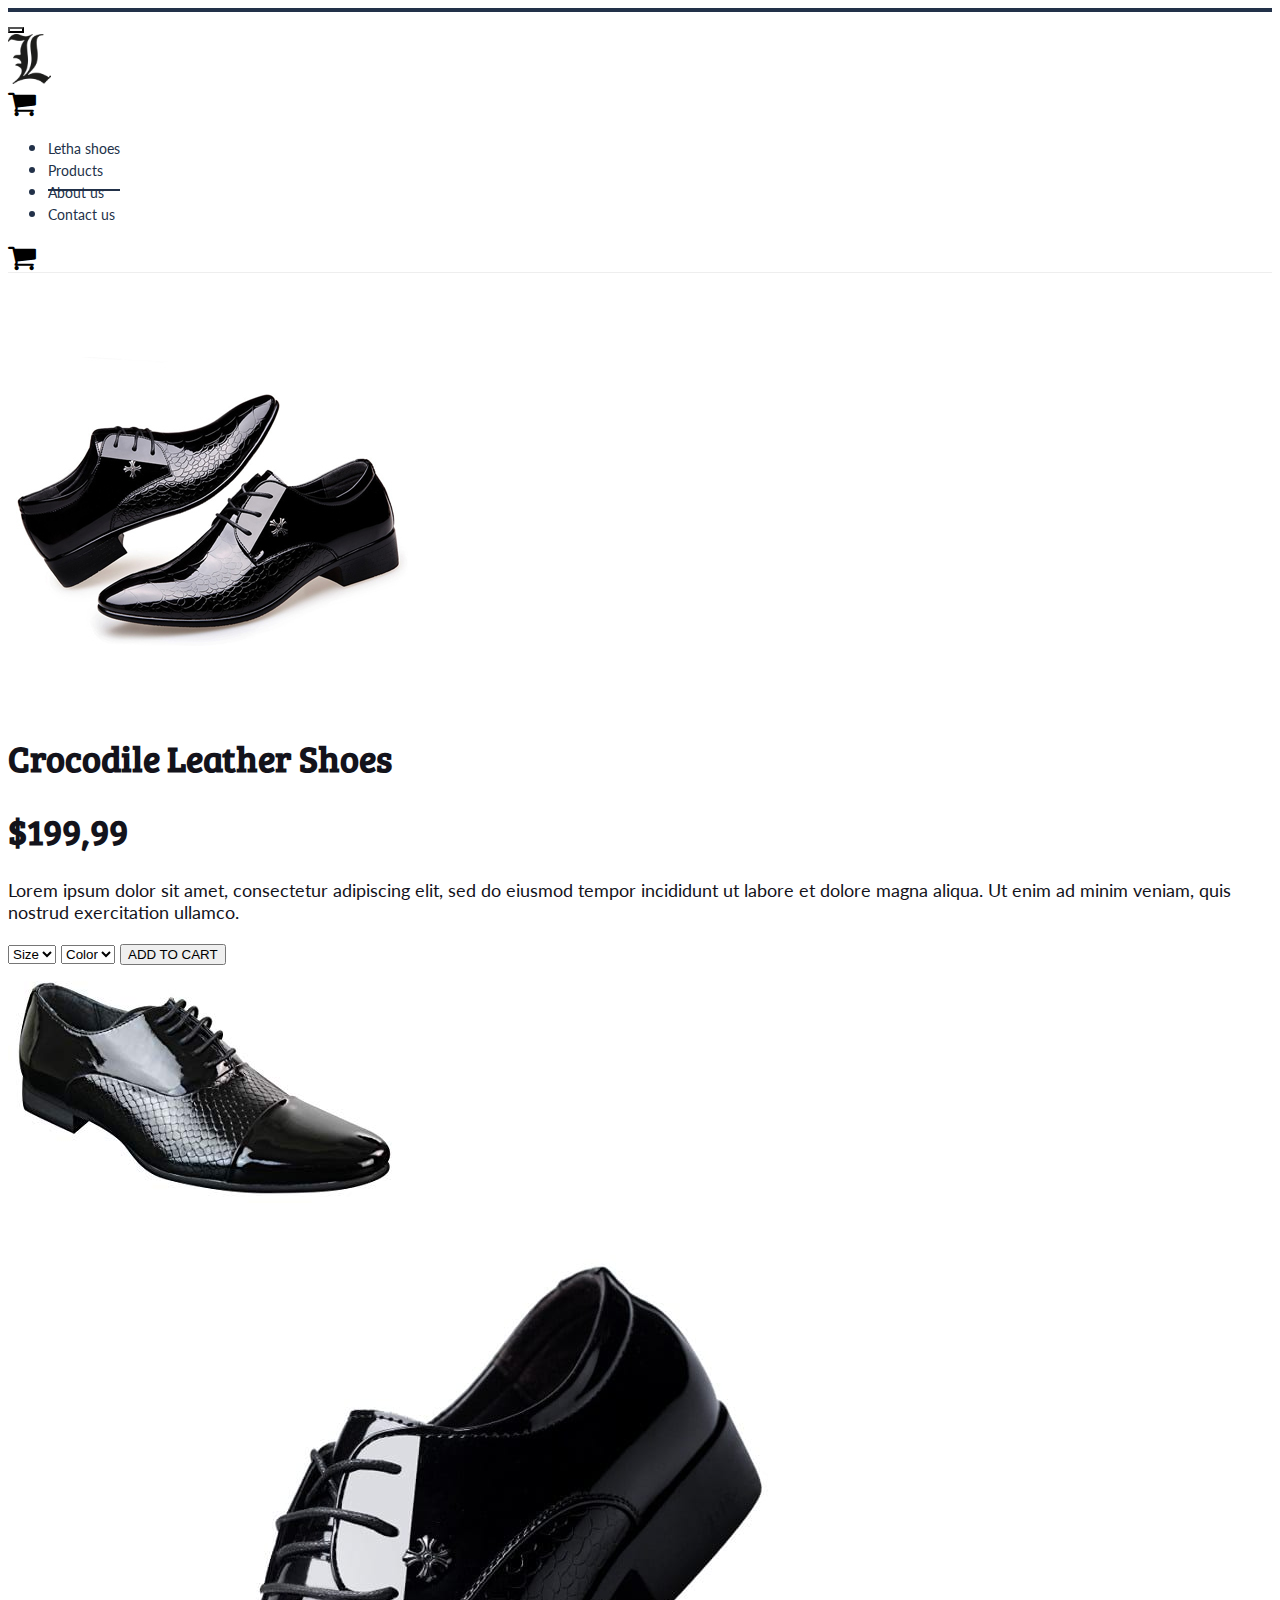
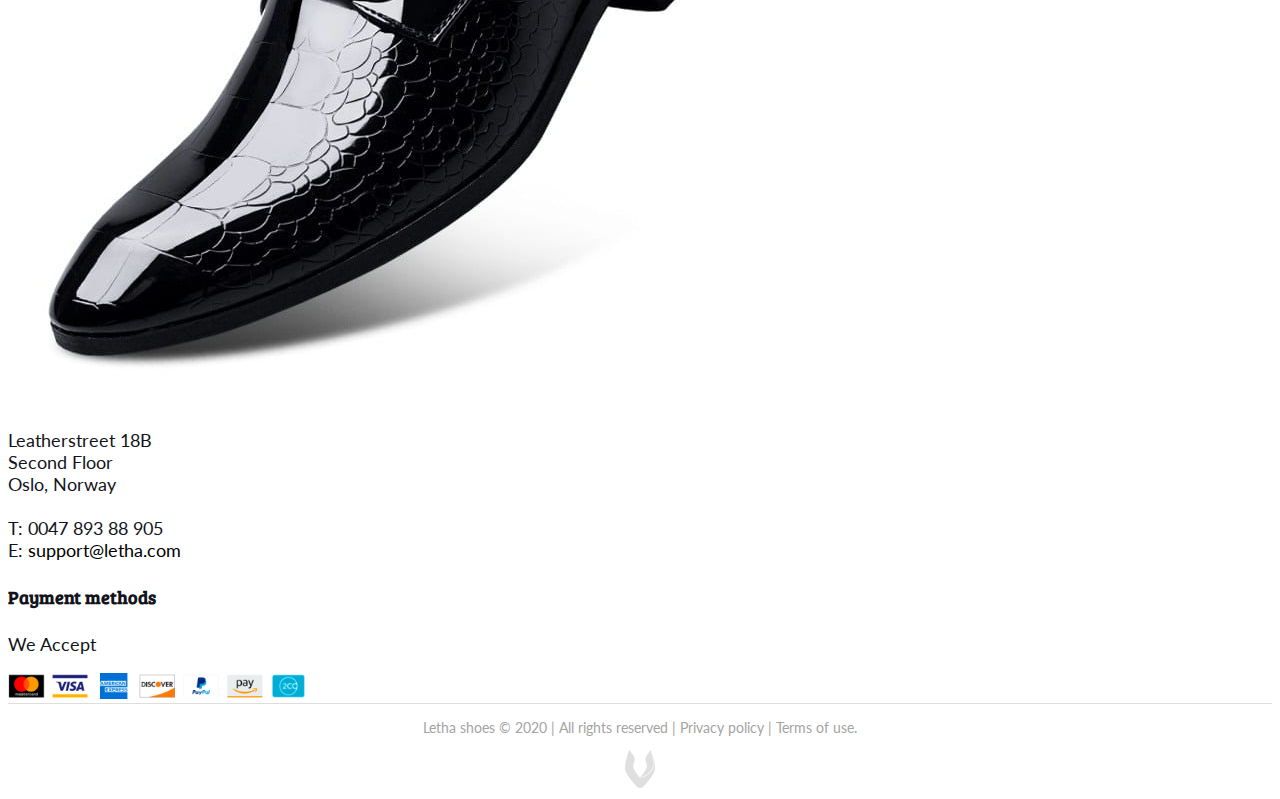
<file: crocodileleathershoes.html>
<!DOCTYPE html>
<html lang="en">
  <head>
    <title>Crocodile Leather Shoes</title>

    <!-- Required meta tags -->
    <meta charset="utf-8">
    <meta name="author" content="Waqar Rana // Visana.no">
    <meta name="viewport" content="width=device-width, initial-scale=1, shrink-to-fit=no">
    <!-- /Required meta tags -->

    <!-- Bootstrap CSS -->
    <link rel="stylesheet" href="https://maxcdn.bootstrapcdn.com/bootstrap/4.0.0-beta.2/css/bootstrap.min.css" integrity="sha384-PsH8R72JQ3SOdhVi3uxftmaW6Vc51MKb0q5P2rRUpPvrszuE4W1povHYgTpBfshb" crossorigin="anonymous">
    <!-- /Bootstrap CSS -->

    <!-- Style CSS -->
    <link type="text/css" rel="stylesheet" href="css/style.css" media="screen">
    <!-- /Style CSS -->

    <!-- Fonts CSS -->
    <link href="https://fonts.googleapis.com/css?family=Bree+Serif|Lato:300,300i,400,700,900" rel="stylesheet">
    <!-- /Fonts CSS -->

    <!-- Font-Awesome -->
    <link rel="stylesheet" href="https://cdnjs.cloudflare.com/ajax/libs/font-awesome/4.7.0/css/font-awesome.min.css">
    <!-- /Font-Awesome -->

  </head>
  <body class="home">

  <!-- navbar -->
  <nav class="navbar bg-white navbar-expand-lg px-lg-0 py-0 fixed-top">
    <div class="container-fluid">

        <button class="navbar-toggler navbar-light bg-white justify-content-start" type="button" data-toggle="collapse" data-target="#navbarNav" aria-controls="navbarNav" aria-expanded="false" aria-label="Toggle navigation">
        <span class="navbar-toggler-icon"></span>
      </button>

      <div class="text-center ml-0 py-3">
        <a href="index.html" title="Letha Shoes"><img src="img/logo.png" class="h-logo" alt="Letha Shoes"></a>
      </div>
      <div class="d-block d-sm-none justify-content-end">
        <a href="./cart.html"><i class="fa fa-shopping-cart"></i></a>
      </div>
      <div class="collapse navbar-collapse justify-content-center" id="navbarNav">
        <ul class="navbar-nav">
          <li class="nav-item">
            <span tabindex="0">
              <a class="px-4 big navi home" href="leathershoes.html">Letha shoes</a>
            </span>
          </li>
          <li class="nav-item  ">
            <span tabindex="0">
              <a class="px-4 big navi visit" href="products.html">Products</a>
            </span>
          </li>

          <li class="nav-item ">
            <span tabindex="0">
              <a class="px-4 big navi ys" href="about.html">About us</a>
            </span>
          </li>

          <li class="nav-item">
            <span tabindex="0">
              <a class="px-4 big navi contact" href="contact.html">Contact us</a>
            </span>
          </li>
        </ul>
      </div>
      <div class="d-none d-sm-block justify-content-end">
        <a href="cart.html"><i class="fa fa-shopping-cart"></i></a>
      </div>
    </div>


  </nav>
  <!-- /navbar -->

  <!--
  <div class="container-fluid shipping mt-3 pb-0">
    <div class="container mb-1">
      <h6 id="gallery" class="text-center h-dark mt-5 pt-5">FREE SHIPPING TODAY</h6>
    </div>
  </div>
  shipping -->


  <!-- jumbotron -->
  <div class="jumbotron">
    <div class="jumbotron jumbotron-fluid my-0">

    </div>
  </div>
  <!-- /jumbotron -->


  <!-- product cards -->
  <div class="container">

    <div class="row">


      <div class="col-lg-6">
        <div class="card mb-6">
          <img class="card-img-top" src="img/products/black.jpg" alt="Card image cap">

        </div>
      </div>

      <div class="col-lg-6 mt-3">
        <div class="mb-6">
          <div class="card-body text-left">
            <h1 class="card-title h-dark">Crocodile Leather Shoes</h1>
            <h1 class="card-text">$199,99</h1>
            <p class="card-text mt-4">Lorem ipsum dolor sit amet, consectetur adipiscing elit, sed do eiusmod tempor incididunt ut labore et dolore magna aliqua. Ut enim ad minim veniam, quis nostrud exercitation ullamco.</p>
            <select class="form-control col-lg-5 mt-5" id="exampleFormControlSelect1">
              <option>Size</option>
            </select>


            <select class="form-control col-lg-5 mt-3" id="exampleFormControlSelect1">
              <option>Color</option>
            </select>

            <a href="cart.html"><button type="button" class="btn btn-dark btn-lg col-lg-5 mt-5">ADD TO CART</button></a>
          </div>

        </div>

      </div>

      <div class="col-lg-3 mt-4 d-none d-lg-block">
        <div class="card mb-3">
          <img class="card-img-top py-5" src="img/products/Shiny.jpg" alt="Card image cap">

        </div>

      </div>
      <div class="col-lg-3 mt-4 d-none d-lg-block">
        <div class="card mb-3">
          <img class="card-img-top" src="img/products/Shiny2.jpg" alt="Card image cap">

        </div>

      </div>
    </div>

  </div>
  <!-- /product cards -->

  <!-- Handcrafted Section -->

  <div class="container-fluid mt-5 pt-3">

  </div>
  <div class="container-fluid">

  </div>
  <!-- /Handcrafted Section -->



  <!-- footer -->
  <!-- footer details -->
  <div class="container-fluid pb-4 px-5">
    <div class="row pl-5">
      <div class="col-lg-9 col-sm-6 order-lg-1 pt-lg-5 pt-sm-0 p-sm-2">

          <p class="mt-4 pb-3">Leatherstreet 18B<br/>
            Second Floor<br/>
            Oslo, Norway<br/><br/>
            T: 0047 893 88 905</br/>
            E: <span tabindex="0"><a href="#">support@letha.com</a></span>
          </p>

      </div>

      <div class="col-lg-3 col-sm-6 order-lg-4 pt-lg-5 pt-sm-0 p-sm-2 text-center">
        <h4 class="h-dark pt-4">Payment methods</h4>
          <p class="mt-4">We Accept</p>
            <img src="img/payment.png" class="payments" alt="Letha Shoes">

      </div>
    </div>
  </div>
  <!-- /footer details -->

  <!-- copyright -->
  <footer id="footer" class="mt-5 pt-5 copy">
    <div class="container">
      <div class="row">
        <div class="col-lg text-center">
          <p>Letha shoes © 2020 | All rights reserved | Privacy policy | Terms of use.</p >
        </div>
      </div>
      <div class="row py-4">
        <div class="col-lg text-center mb-5">
          <a href="http://visana.no" title="Website by visana"><img src="img/bottom-logo.png" alt="Website by Visana" /></a>
        </div>
      </div>
    </div>
  </footer>
  <!-- /copyright -->

  <!-- /footer -->

  <!-- Optional JavaScript -->
  <!-- jQuery first, then Popper.js, then Bootstrap JS -->
  <script src="https://code.jquery.com/jquery-3.2.1.slim.min.js" integrity="sha384-KJ3o2DKtIkvYIK3UENzmM7KCkRr/rE9/Qpg6aAZGJwFDMVNA/GpGFF93hXpG5KkN" crossorigin="anonymous"></script>
  <script src="https://cdnjs.cloudflare.com/ajax/libs/popper.js/1.12.3/umd/popper.min.js" integrity="sha384-vFJXuSJphROIrBnz7yo7oB41mKfc8JzQZiCq4NCceLEaO4IHwicKwpJf9c9IpFgh" crossorigin="anonymous"></script>
  <script src="https://maxcdn.bootstrapcdn.com/bootstrap/4.0.0-beta.2/js/bootstrap.min.js" integrity="sha384-alpBpkh1PFOepccYVYDB4do5UnbKysX5WZXm3XxPqe5iKTfUKjNkCk9SaVuEZflJ" crossorigin="anonymous"></script>

  </body>

</html>
</file>
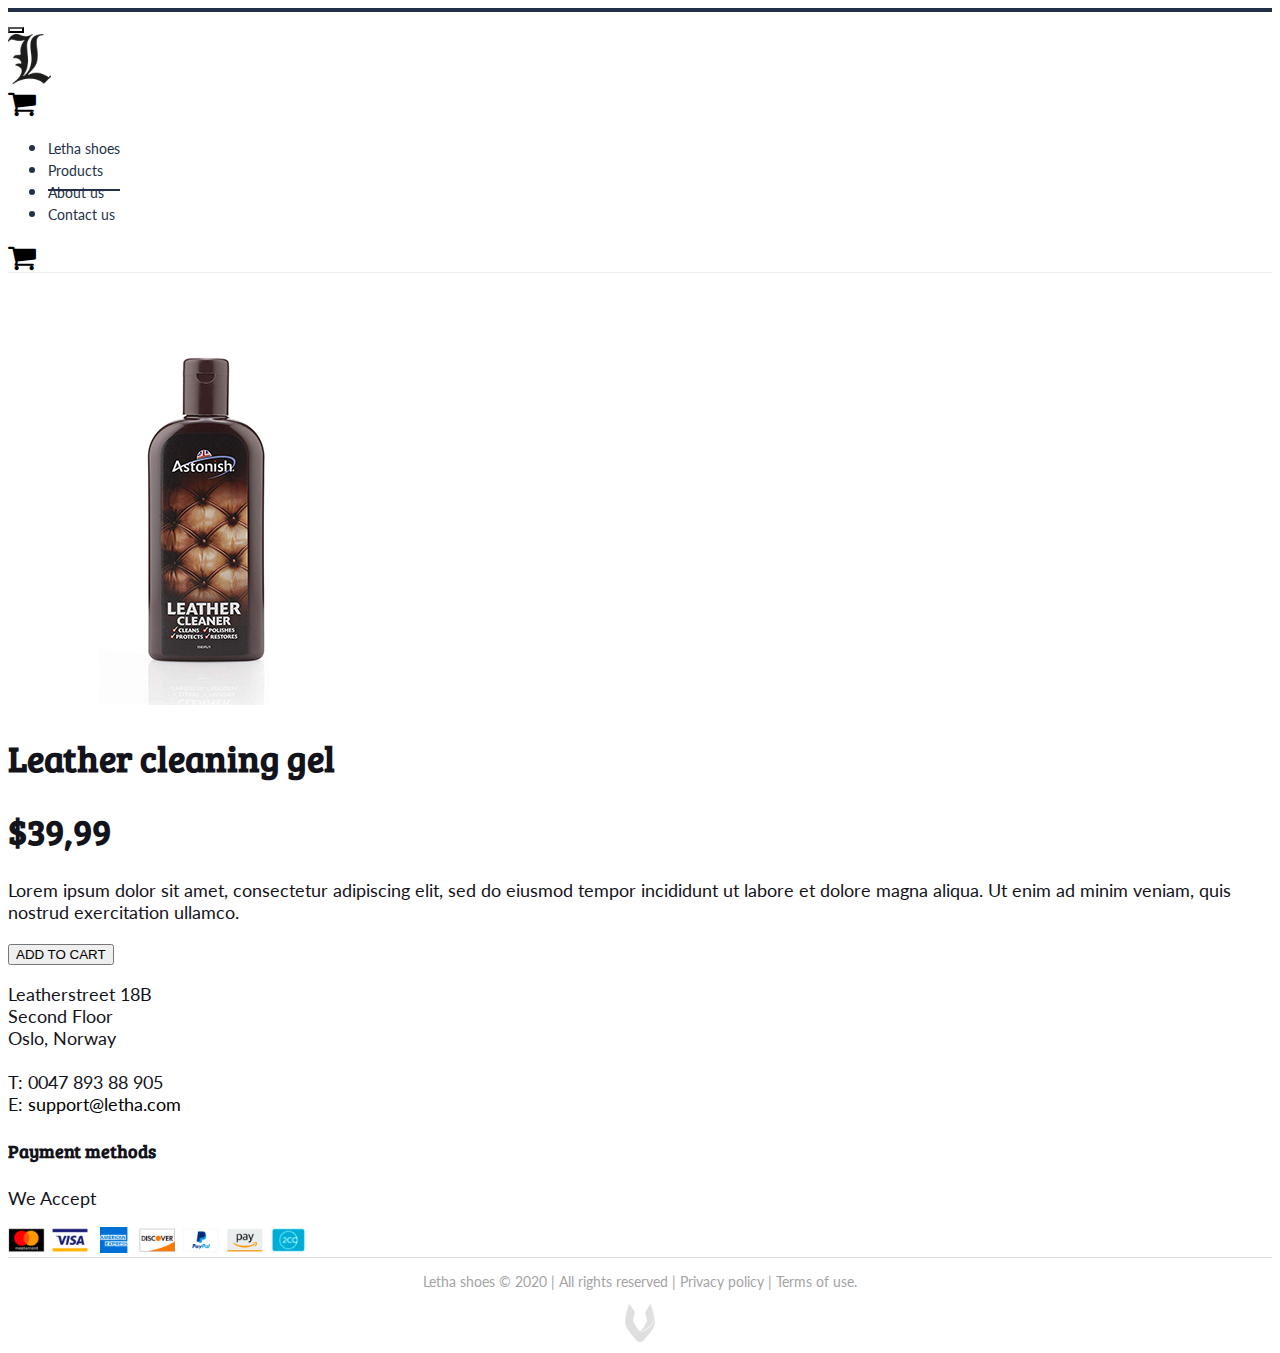
<file: leathercleaninggel.html>
<!DOCTYPE html>
<html lang="en">
  <head>
    <title>Leather Cleaning Gel</title>

    <!-- Required meta tags -->
    <meta charset="utf-8">
    <meta name="author" content="Waqar Rana // Visana.no">
    <meta name="viewport" content="width=device-width, initial-scale=1, shrink-to-fit=no">
    <!-- /Required meta tags -->

    <!-- Bootstrap CSS -->
    <link rel="stylesheet" href="https://maxcdn.bootstrapcdn.com/bootstrap/4.0.0-beta.2/css/bootstrap.min.css" integrity="sha384-PsH8R72JQ3SOdhVi3uxftmaW6Vc51MKb0q5P2rRUpPvrszuE4W1povHYgTpBfshb" crossorigin="anonymous">
    <!-- /Bootstrap CSS -->

    <!-- Style CSS -->
    <link type="text/css" rel="stylesheet" href="css/style.css" media="screen">
    <!-- /Style CSS -->

    <!-- Fonts CSS -->
    <link href="https://fonts.googleapis.com/css?family=Bree+Serif|Lato:300,300i,400,700,900" rel="stylesheet">
    <!-- /Fonts CSS -->

    <!-- Font-Awesome -->
    <link rel="stylesheet" href="https://cdnjs.cloudflare.com/ajax/libs/font-awesome/4.7.0/css/font-awesome.min.css">
    <!-- /Font-Awesome -->

  </head>
  <body class="home">

  <!-- navbar -->
  <nav class="navbar bg-white navbar-expand-lg px-lg-0 py-0 fixed-top">
    <div class="container-fluid">

        <button class="navbar-toggler navbar-light bg-white justify-content-start" type="button" data-toggle="collapse" data-target="#navbarNav" aria-controls="navbarNav" aria-expanded="false" aria-label="Toggle navigation">
        <span class="navbar-toggler-icon"></span>
      </button>

      <div class="text-center ml-0 py-3">
        <a href="index.html" title="Letha Shoes"><img src="img/logo.png" class="h-logo" alt="Letha Shoes"></a>
      </div>
      <div class="d-block d-sm-none justify-content-end">
        <a href="./cart.html"><i class="fa fa-shopping-cart"></i></a>
      </div>
      <div class="collapse navbar-collapse justify-content-center" id="navbarNav">
        <ul class="navbar-nav">
          <li class="nav-item">
            <span tabindex="0">
              <a class="px-4 big navi home" href="leathershoes.html">Letha shoes</a>
            </span>
          </li>
          <li class="nav-item  ">
            <span tabindex="0">
              <a class="px-4 big navi visit" href="products.html">Products</a>
            </span>
          </li>

          <li class="nav-item ">
            <span tabindex="0">
              <a class="px-4 big navi ys" href="about.html">About us</a>
            </span>
          </li>

          <li class="nav-item">
            <span tabindex="0">
              <a class="px-4 big navi contact" href="contact.html">Contact us</a>
            </span>
          </li>
        </ul>
      </div>
      <div class="d-none d-sm-block justify-content-end">
        <a href="cart.html"><i class="fa fa-shopping-cart"></i></a>
      </div>
    </div>


  </nav>
  <!-- /navbar -->

  <!--
  <div class="container-fluid shipping mt-3 pb-0">
    <div class="container mb-1">
      <h6 id="gallery" class="text-center h-dark mt-5 pt-5">FREE SHIPPING TODAY</h6>
    </div>
  </div>
  shipping -->


  <!-- jumbotron -->
  <div class="jumbotron">
    <div class="jumbotron jumbotron-fluid my-0">

    </div>
  </div>
  <!-- /jumbotron -->


  <!-- product cards -->
  <div class="container">

    <div class="row">


      <div class="col-lg-6">
        <div class="card mb-6">
          <img class="card-img-top" src="img/products/cleaner.jpg" alt="Card image cap">

        </div>
      </div>

      <div class="col-lg-6 my-3">
        <div class="mb-6">
          <div class="card-body text-left">
            <h1 class="card-title h-dark">Leather cleaning gel</h1>
            <h1 class="card-text">$39,99</h1>
            <p class="card-text mt-4">Lorem ipsum dolor sit amet, consectetur adipiscing elit, sed do eiusmod tempor incididunt ut labore et dolore magna aliqua. Ut enim ad minim veniam, quis nostrud exercitation ullamco.</p>
            <a href="cart.html"><button type="button" class="btn btn-dark btn-lg col-lg-5 mt-5">ADD TO CART</button></a>
          </div>

        </div>

      </div>



    </div>

  </div>
  <!-- /product cards -->

  <!-- Handcrafted Section -->

  <div class="container-fluid mt-5 py-5">

  </div>
  <div class="container-fluid">

  </div>
  <!-- /Handcrafted Section -->



  <!-- footer -->
  <!-- footer details -->
  <div class="container-fluid pb-4 px-5">
    <div class="row pl-5">
      <div class="col-lg-9 col-sm-6 order-lg-1 pt-lg-5 pt-sm-0 p-sm-2">

          <p class="mt-4 pb-3">Leatherstreet 18B<br/>
            Second Floor<br/>
            Oslo, Norway<br/><br/>
            T: 0047 893 88 905</br/>
            E: <span tabindex="0"><a href="#">support@letha.com</a></span>
          </p>

      </div>

      <div class="col-lg-3 col-sm-6 order-lg-4 pt-lg-5 pt-sm-0 p-sm-2 text-center">
        <h4 class="h-dark pt-4">Payment methods</h4>
          <p class="mt-4">We Accept</p>
            <img src="img/payment.png" class="payments" alt="Letha Shoes">

      </div>
    </div>
  </div>
  <!-- /footer details -->

  <!-- copyright -->
  <footer id="footer" class="mt-5 pt-5 copy">
    <div class="container">
      <div class="row">
        <div class="col-lg text-center">
          <p>Letha shoes © 2020 | All rights reserved | Privacy policy | Terms of use.</p >
        </div>
      </div>
      <div class="row py-4">
        <div class="col-lg text-center mb-5">
          <a href="http://visana.no" title="Website by visana"><img src="img/bottom-logo.png" alt="Website by Visana" /></a>
        </div>
      </div>
    </div>
  </footer>
  <!-- /copyright -->

  <!-- /footer -->

  <!-- Optional JavaScript -->
  <!-- jQuery first, then Popper.js, then Bootstrap JS -->
  <script src="https://code.jquery.com/jquery-3.2.1.slim.min.js" integrity="sha384-KJ3o2DKtIkvYIK3UENzmM7KCkRr/rE9/Qpg6aAZGJwFDMVNA/GpGFF93hXpG5KkN" crossorigin="anonymous"></script>
  <script src="https://cdnjs.cloudflare.com/ajax/libs/popper.js/1.12.3/umd/popper.min.js" integrity="sha384-vFJXuSJphROIrBnz7yo7oB41mKfc8JzQZiCq4NCceLEaO4IHwicKwpJf9c9IpFgh" crossorigin="anonymous"></script>
  <script src="https://maxcdn.bootstrapcdn.com/bootstrap/4.0.0-beta.2/js/bootstrap.min.js" integrity="sha384-alpBpkh1PFOepccYVYDB4do5UnbKysX5WZXm3XxPqe5iKTfUKjNkCk9SaVuEZflJ" crossorigin="anonymous"></script>

  </body>

</html>
</file>
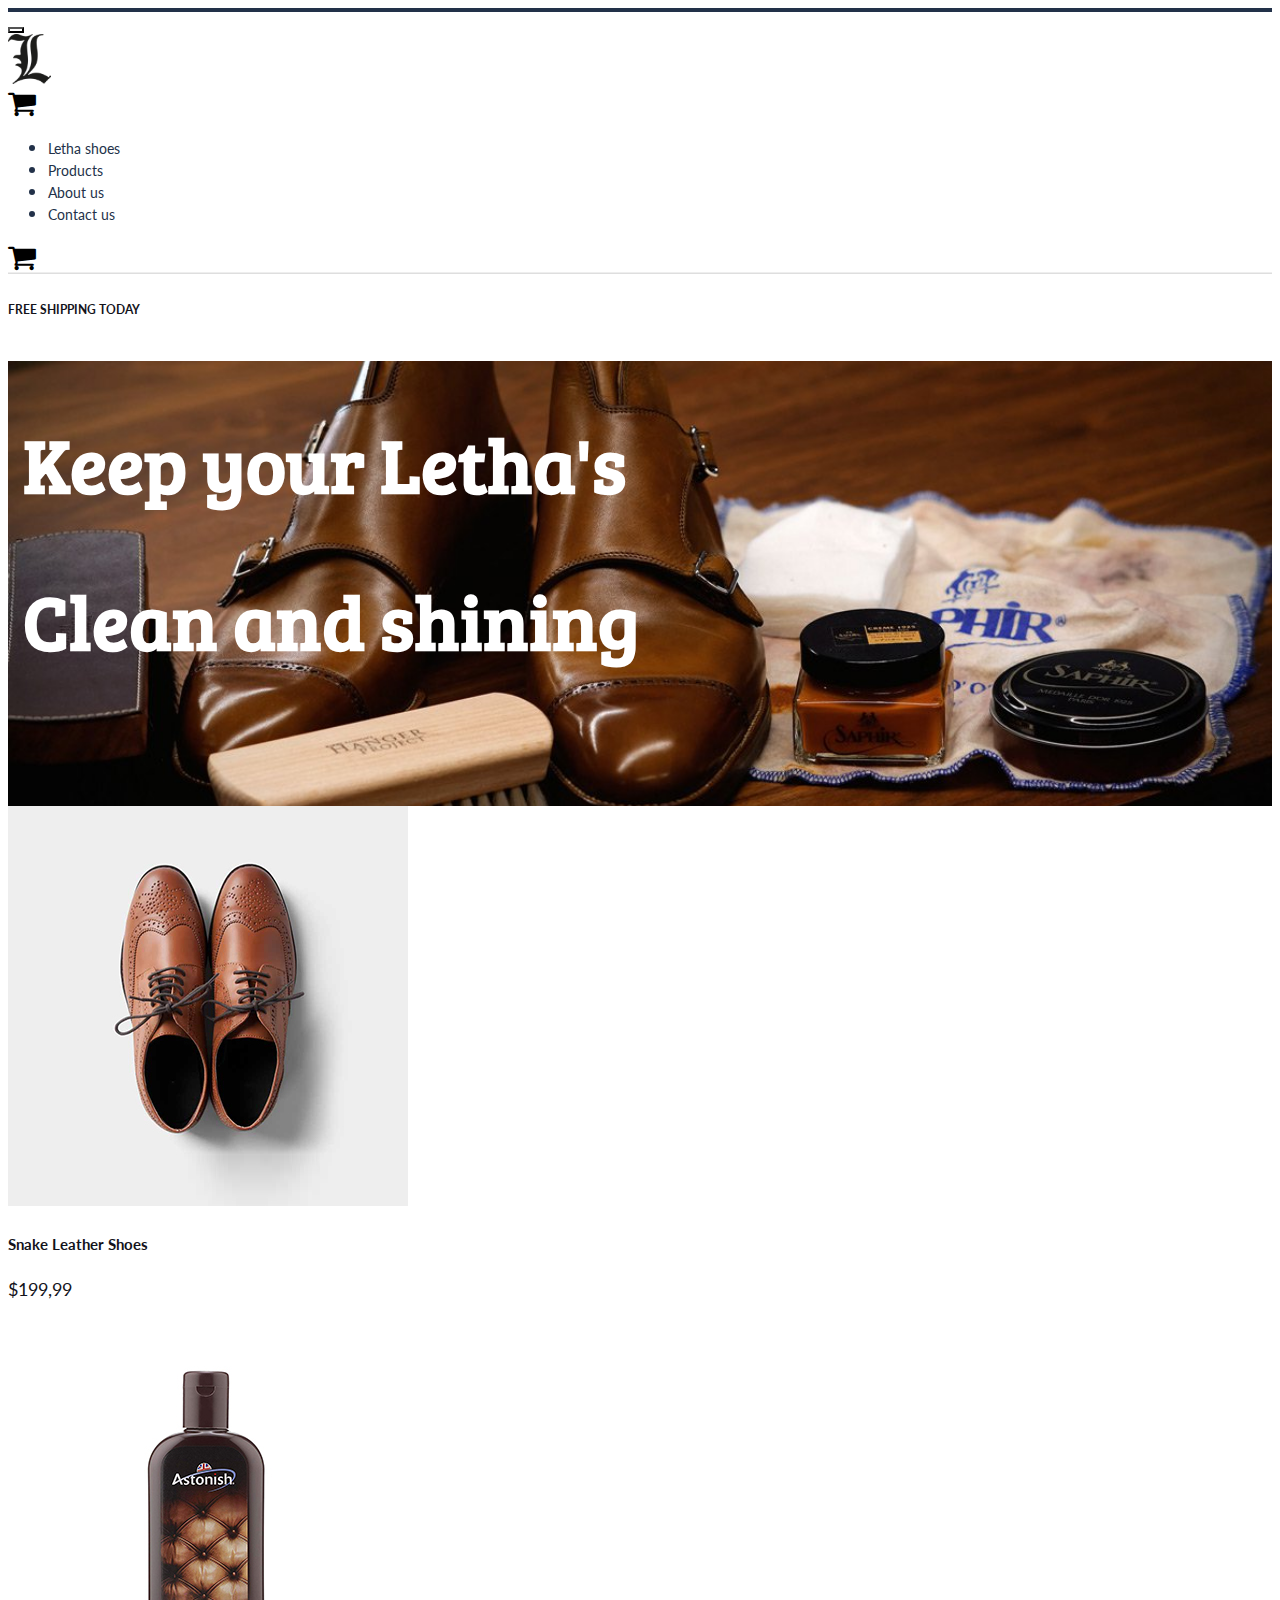
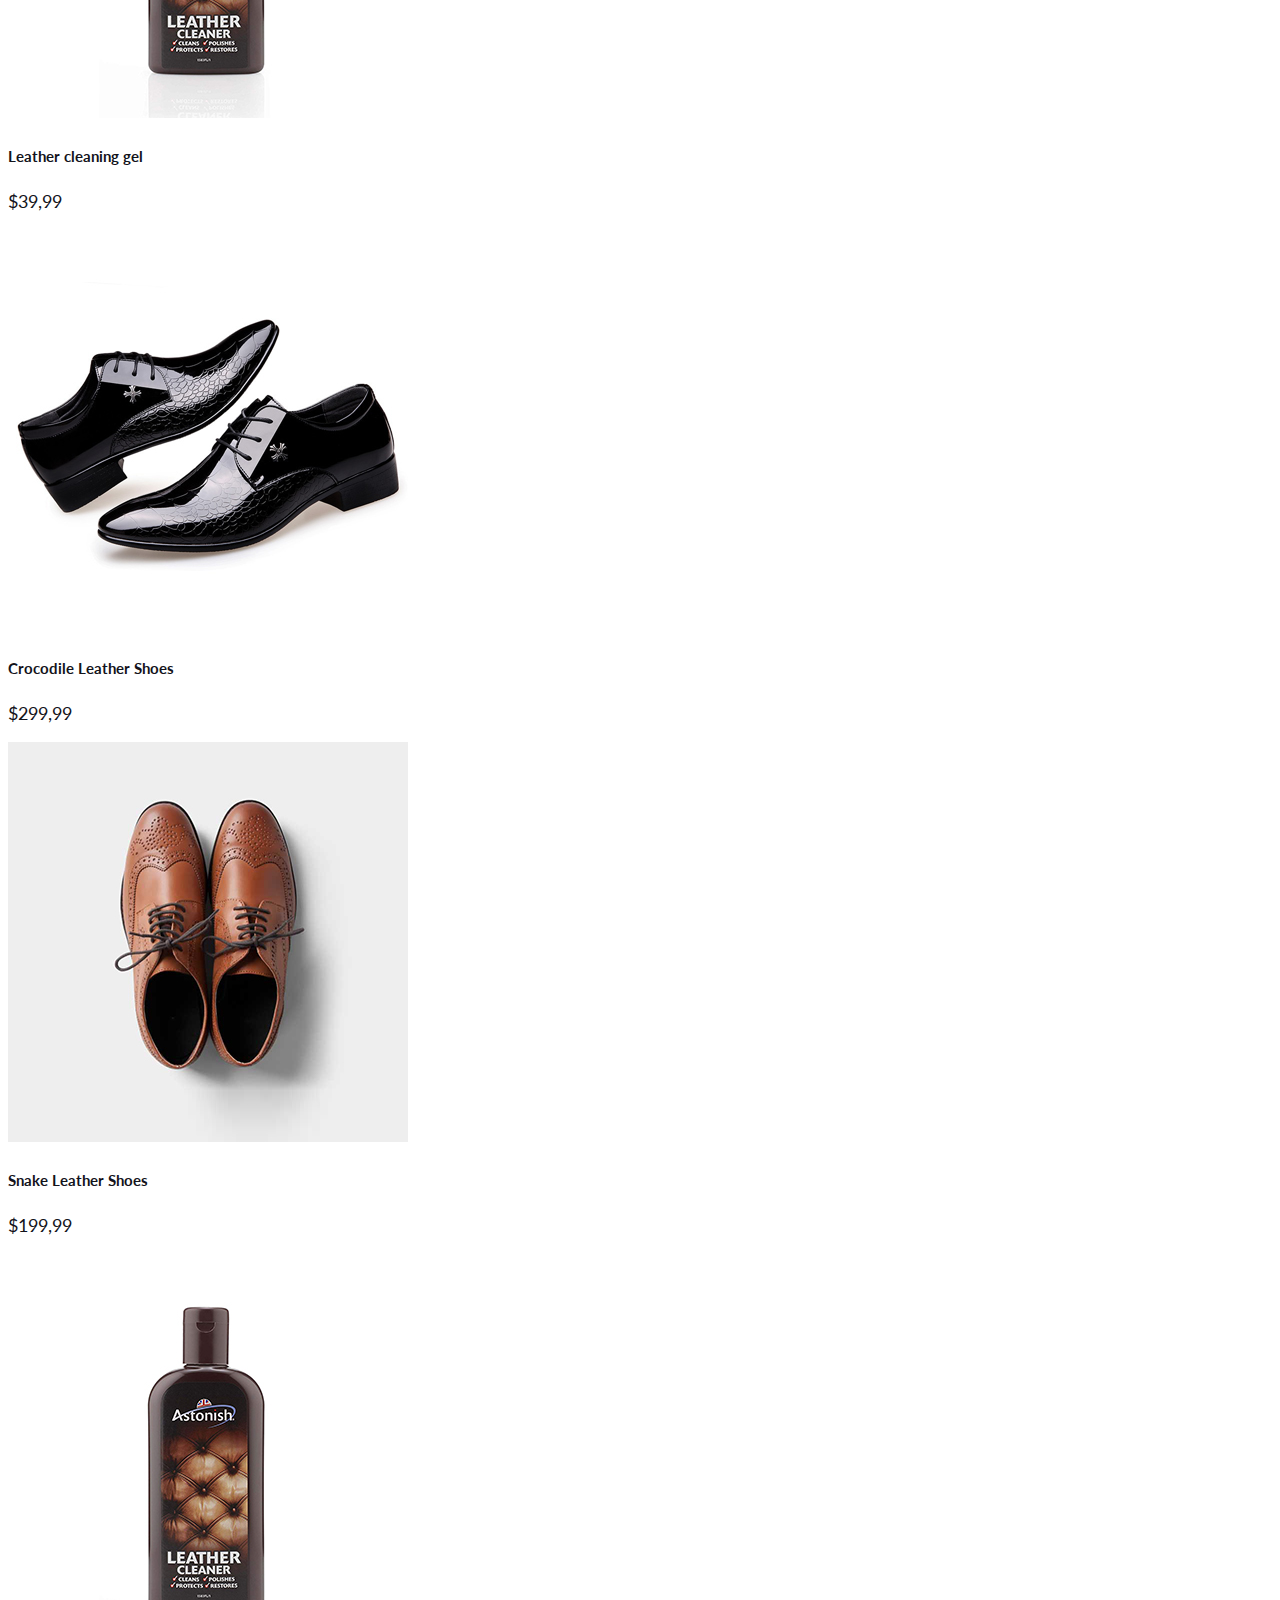
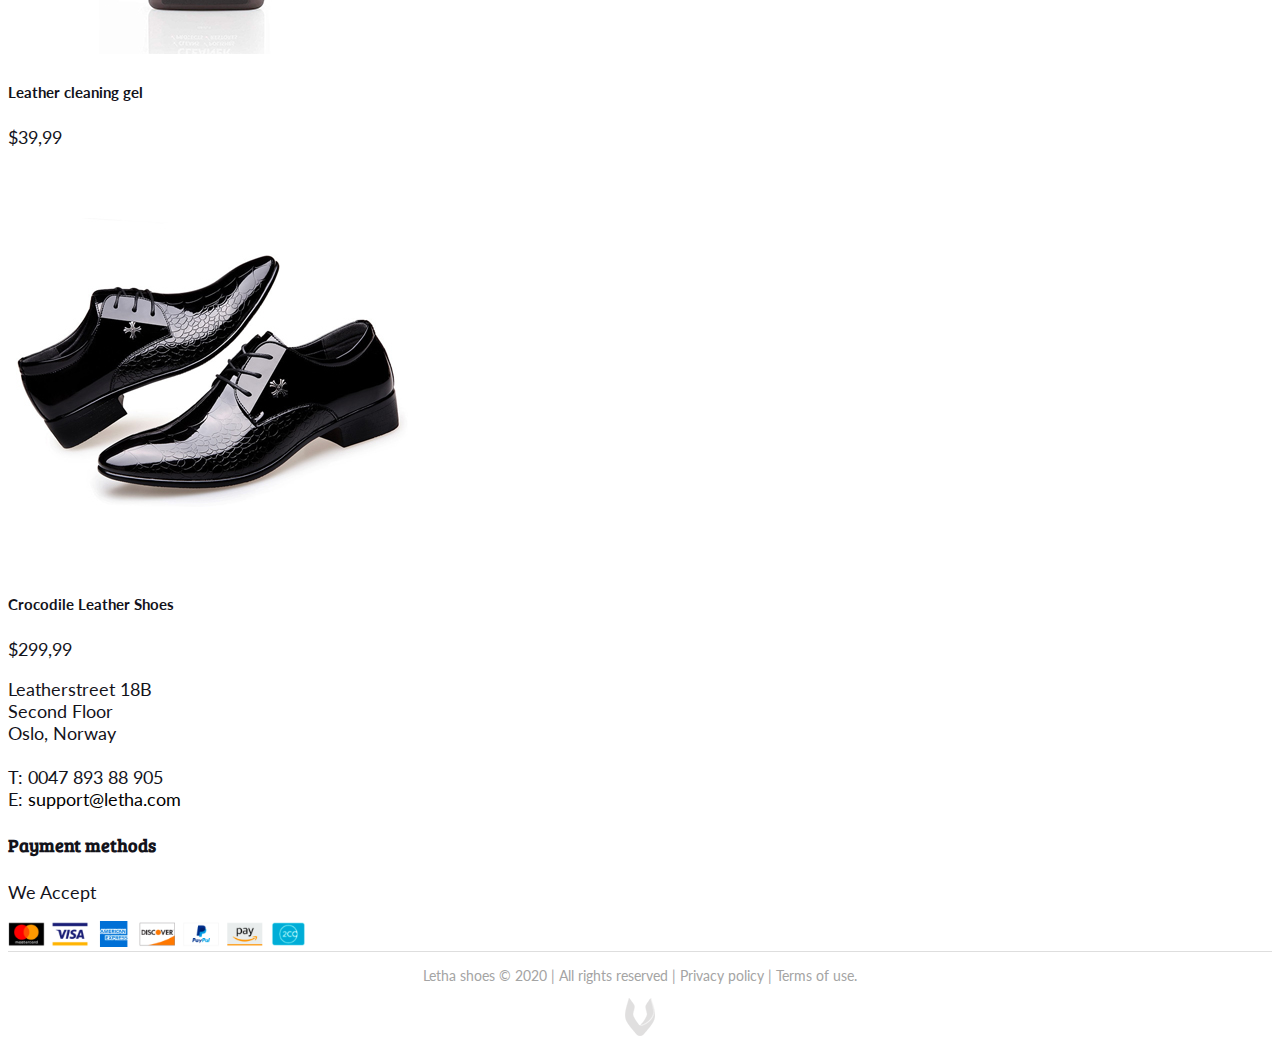
<file: leathershoes.html>
<!DOCTYPE html>
<html lang="en">
  <head>
    <title>Letha Shoes</title>

    <!-- Required meta tags -->
    <meta charset="utf-8">
    <meta name="author" content="Waqar Rana // Visana.no">
    <meta name="viewport" content="width=device-width, initial-scale=1, shrink-to-fit=no">
    <!-- /Required meta tags -->

    <!-- Bootstrap CSS -->
    <link rel="stylesheet" href="https://maxcdn.bootstrapcdn.com/bootstrap/4.0.0-beta.2/css/bootstrap.min.css" integrity="sha384-PsH8R72JQ3SOdhVi3uxftmaW6Vc51MKb0q5P2rRUpPvrszuE4W1povHYgTpBfshb" crossorigin="anonymous">
    <!-- /Bootstrap CSS -->

    <!-- Style CSS -->
    <link type="text/css" rel="stylesheet" href="css/style.css" media="screen">
    <!-- /Style CSS -->

    <!-- Fonts CSS -->
    <link href="https://fonts.googleapis.com/css?family=Bree+Serif|Lato:300,300i,400,700,900" rel="stylesheet">
    <!-- /Fonts CSS -->

    <!-- Font-Awesome -->
    <link rel="stylesheet" href="https://cdnjs.cloudflare.com/ajax/libs/font-awesome/4.7.0/css/font-awesome.min.css">
    <!-- /Font-Awesome -->

  </head>
  <body class="products">

  <!-- navbar -->
  <nav class="navbar bg-white navbar-expand-lg px-lg-0 py-0 fixed-top">
    <div class="container-fluid">

        <button class="navbar-toggler navbar-light bg-white justify-content-start" type="button" data-toggle="collapse" data-target="#navbarNav" aria-controls="navbarNav" aria-expanded="false" aria-label="Toggle navigation">
        <span class="navbar-toggler-icon"></span>
      </button>

      <div class="text-center ml-0 py-3">
        <a href="index.html" title="Letha Shoes"><img src="img/logo.png" class="h-logo" alt="Letha Shoes"></a>
      </div>
      <div class="d-block d-sm-none justify-content-end">
        <a href="./cart.html"><i class="fa fa-shopping-cart"></i></a>
      </div>
      <div class="collapse navbar-collapse justify-content-center" id="navbarNav">
        <ul class="navbar-nav">
          <li class="nav-item">
            <span tabindex="0">
              <a class="px-4 big navi home" href="leathershoes.html">Letha shoes</a>
            </span>
          </li>
          <li class="nav-item  ">
            <span tabindex="0">
              <a class="px-4 big navi visit" href="products.html">Products</a>
            </span>
          </li>

          <li class="nav-item ">
            <span tabindex="0">
              <a class="px-4 big navi ys" href="about.html">About us</a>
            </span>
          </li>

          <li class="nav-item">
            <span tabindex="0">
              <a class="px-4 big navi contact" href="contact.html">Contact us</a>
            </span>
          </li>
        </ul>
      </div>
      <div class="d-none d-sm-block justify-content-end">
        <a href="cart.html"><i class="fa fa-shopping-cart"></i></a>
      </div>
    </div>


  </nav>
  <!-- /navbar -->

  <!-- shipping -->
  <div class="container-fluid shipping mt-3 pb-0">
    <div class="container mb-1">
      <h6 id="gallery" class="text-center h-dark mt-5 pt-5">FREE SHIPPING TODAY</h6>
    </div>
  </div>
  <!-- /shipping -->


  <!-- jumbotron -->
  <div class="jumbotron">
    <div class="jumbotron bg-top-products jumbotron-fluid my-0">
      <div class="container">
        <div class="row header-home align-items-end">
          <div class="col-lg-12 mx-auto">
            <h1 class="col-md-10 col-lg-9 title d-none d-md-block"><span tabindex="0"><a class="main" href="#">Keep your Letha's</a></span></h1>
            <h1 class="col-md-10 col-lg-9 title d-none d-md-block"><span tabindex="0"><a class="main" href="#">Clean and shining</a></span></h1>
          </div>
        </div>
      </div>
    </div>
  </div>
  <!-- /jumbotron -->


  <!-- product cards -->
  <div class="container my-5 py-5">
    <div class="row">
      <div class="col-lg-4">
        <div class="card mb-4">
          <a href="snakeleathershoes.html"><img class="card-img-top" src="img/products/brown.jpg" alt="Card image cap"></a>

        </div>
        <div class="card-body text-center">
          <a href="snakeleathershoes.html"><h5 class="card-title h-dark">Snake Leather Shoes</h5></a>
          <p class="card-text">$199,99</p>

        </div>
      </div>

      <div class="col-lg-4">
        <div class="card mb-4">
          <a href="leathercleaninggel.html"><img class="card-img-top" src="img/products/cleaner.jpg" alt="Card image cap"></a>

        </div>
        <div class="card-body text-center">
          <a href="leathercleaninggel.html"><h5 class="card-title h-dark">Leather cleaning gel</h5></a>
          <p class="card-text">$39,99</p>

        </div>
      </div>

      <div class="col-lg-4">
        <div class="card mb-4">
          <a href="crocodileleathershoes.html"><img class="card-img-top" src="img/products/black.jpg" alt="Card image cap"></a>

        </div>
        <div class="card-body text-center">
          <a href="crocodileleathershoes.html"><h5 class="card-title h-dark">Crocodile Leather Shoes</h5></a>
          <p class="card-text">$299,99</p>

        </div>
      </div>

      <div class="col-lg-4">
        <div class="card mb-4">
          <a href="snakeleathershoes.html"><img class="card-img-top" src="img/products/brown.jpg" alt="Card image cap"></a>

        </div>
        <div class="card-body text-center">
          <a href="snakeleathershoes.html"><h5 class="card-title h-dark">Snake Leather Shoes</h5></a>
          <p class="card-text">$199,99</p>

        </div>
      </div>

      <div class="col-lg-4">
        <div class="card mb-4">
          <a href="leathercleaninggel.html"><img class="card-img-top" src="img/products/cleaner.jpg" alt="Card image cap"></a>

        </div>
        <div class="card-body text-center">
          <a href="leathercleaninggel.html"><h5 class="card-title h-dark">Leather cleaning gel</h5></a>
          <p class="card-text">$39,99</p>

        </div>
      </div>

      <div class="col-lg-4">
        <div class="card mb-4">
          <a href="crocodileleathershoes.html"><img class="card-img-top" src="img/products/black.jpg" alt="Card image cap"></a>

        </div>
        <div class="card-body text-center">
          <a href="crocodileleathershoes.html"><h5 class="card-title h-dark">Crocodile Leather Shoes</h5></a>
          <p class="card-text">$299,99</p>

        </div>
      </div>
      </div>
    </div>

  </div>
  <!-- /product cards -->





  <!-- footer -->
  <!-- footer details -->
  <div class="container-fluid pb-4 px-5">
    <div class="row pl-5">
      <div class="col-lg-9 col-sm-6 order-lg-1 pt-lg-5 pt-sm-0 p-sm-2">

          <p class="mt-4 pb-3">Leatherstreet 18B<br/>
            Second Floor<br/>
            Oslo, Norway<br/><br/>
            T: 0047 893 88 905</br/>
            E: <span tabindex="0"><a href="#">support@letha.com</a></span>
          </p>

      </div>

      <div class="col-lg-3 col-sm-6 order-lg-4 pt-lg-5 pt-sm-0 p-sm-2 text-center">
        <h4 class="h-dark pt-4">Payment methods</h4>
          <p class="mt-4">We Accept</p>
            <img src="img/payment.png" class="payments" alt="Letha Shoes">

      </div>
    </div>
  </div>
  <!-- /footer details -->

  <!-- copyright -->
  <footer id="footer" class="mt-5 pt-5 copy">
    <div class="container">
      <div class="row">
        <div class="col-lg text-center">
          <p>Letha shoes © 2020 | All rights reserved | Privacy policy | Terms of use.</p >
        </div>
      </div>
      <div class="row py-4">
        <div class="col-lg text-center mb-5">
          <a href="http://visana.no" title="Website by visana"><img src="img/bottom-logo.png" alt="Website by Visana" /></a>
        </div>
      </div>
    </div>
  </footer>
  <!-- /copyright -->

  <!-- /footer -->

  <!-- Optional JavaScript -->
  <!-- jQuery first, then Popper.js, then Bootstrap JS -->
  <script src="https://code.jquery.com/jquery-3.2.1.slim.min.js" integrity="sha384-KJ3o2DKtIkvYIK3UENzmM7KCkRr/rE9/Qpg6aAZGJwFDMVNA/GpGFF93hXpG5KkN" crossorigin="anonymous"></script>
  <script src="https://cdnjs.cloudflare.com/ajax/libs/popper.js/1.12.3/umd/popper.min.js" integrity="sha384-vFJXuSJphROIrBnz7yo7oB41mKfc8JzQZiCq4NCceLEaO4IHwicKwpJf9c9IpFgh" crossorigin="anonymous"></script>
  <script src="https://maxcdn.bootstrapcdn.com/bootstrap/4.0.0-beta.2/js/bootstrap.min.js" integrity="sha384-alpBpkh1PFOepccYVYDB4do5UnbKysX5WZXm3XxPqe5iKTfUKjNkCk9SaVuEZflJ" crossorigin="anonymous"></script>

  </body>

</html>
</file>
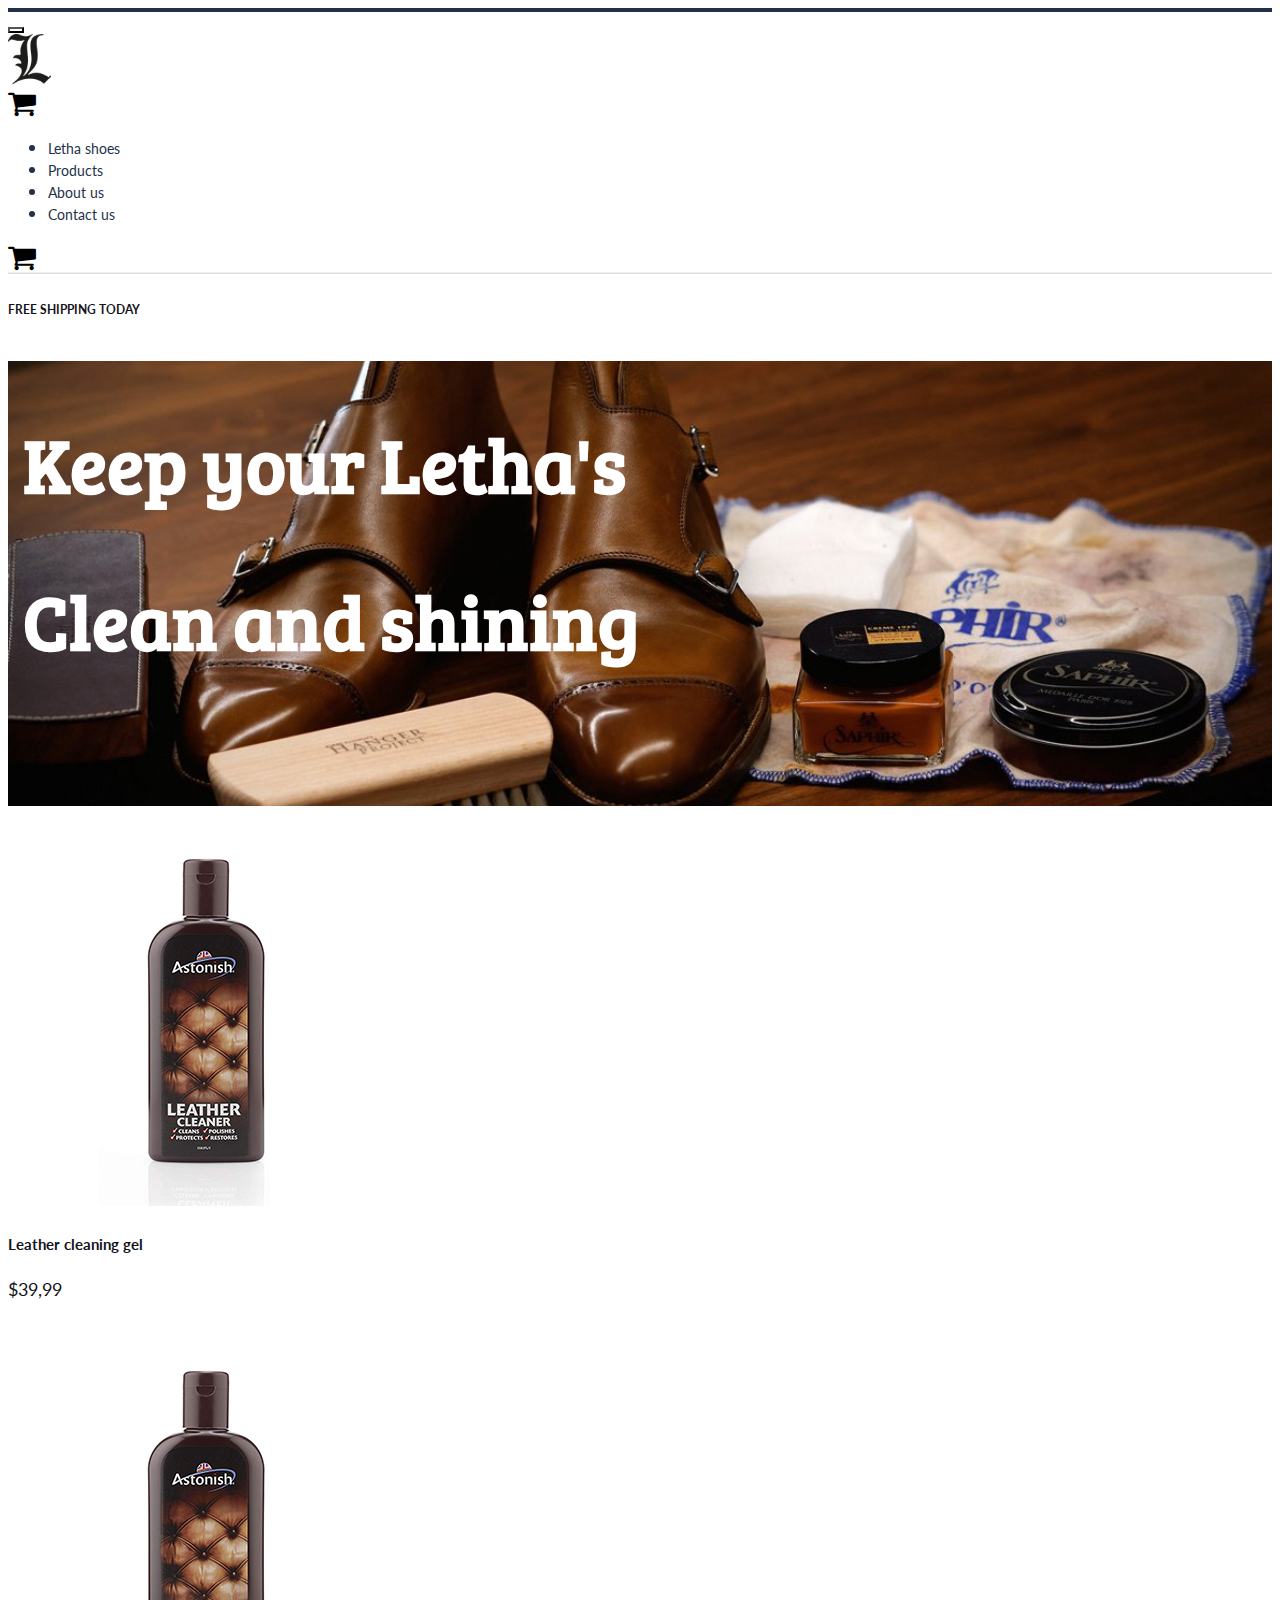
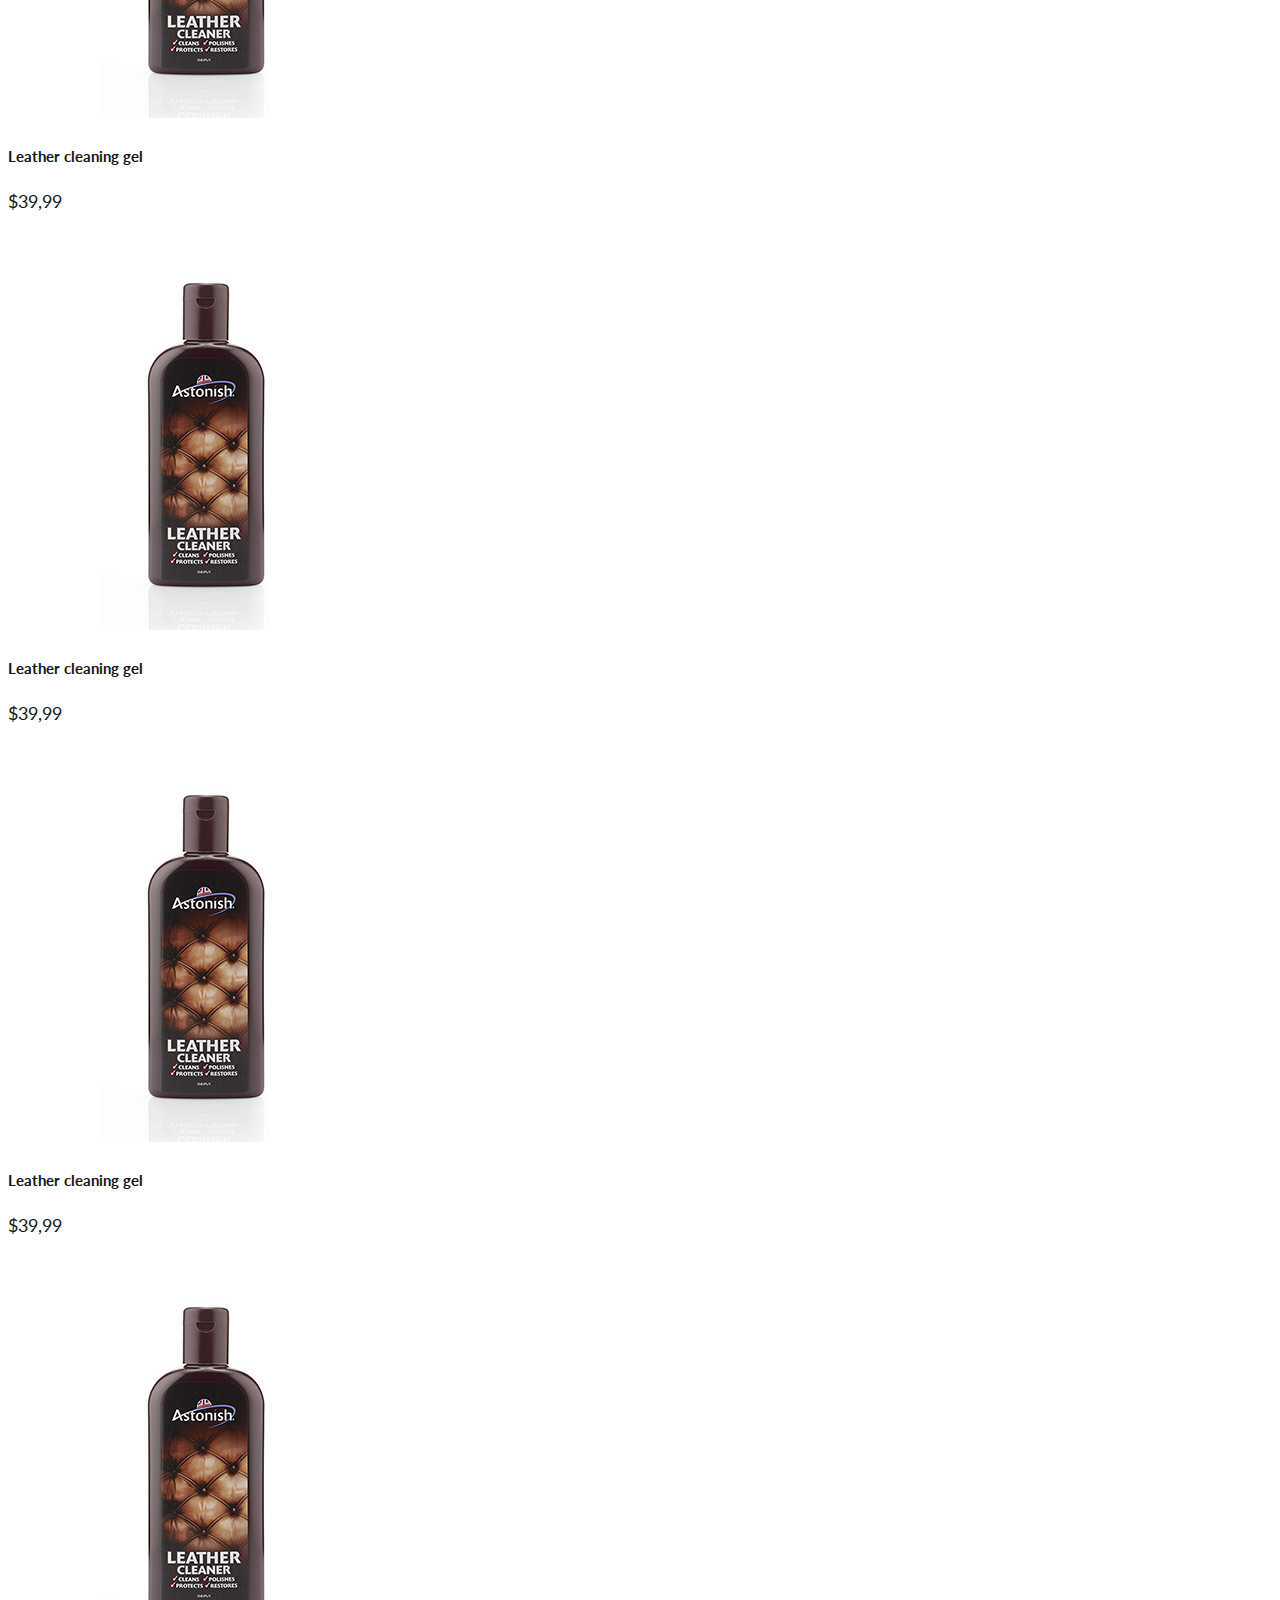
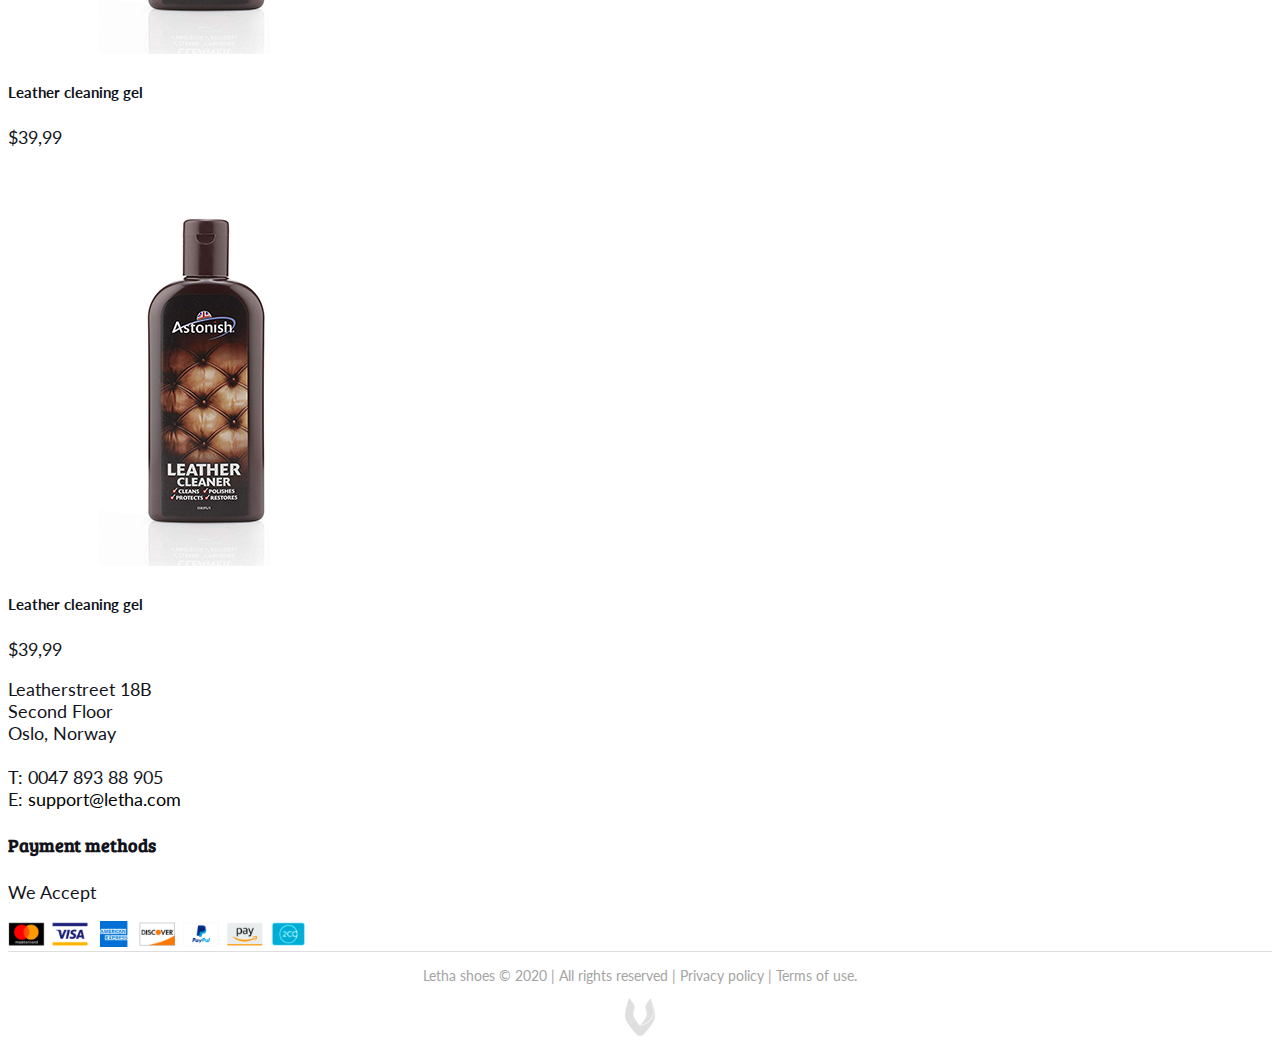
<file: products.html>
<!DOCTYPE html>
<html lang="en">
  <head>
    <title>Letha Shoes</title>

    <!-- Required meta tags -->
    <meta charset="utf-8">
    <meta name="author" content="Waqar Rana // Visana.no">
    <meta name="viewport" content="width=device-width, initial-scale=1, shrink-to-fit=no">
    <!-- /Required meta tags -->

    <!-- Bootstrap CSS -->
    <link rel="stylesheet" href="https://maxcdn.bootstrapcdn.com/bootstrap/4.0.0-beta.2/css/bootstrap.min.css" integrity="sha384-PsH8R72JQ3SOdhVi3uxftmaW6Vc51MKb0q5P2rRUpPvrszuE4W1povHYgTpBfshb" crossorigin="anonymous">
    <!-- /Bootstrap CSS -->

    <!-- Style CSS -->
    <link type="text/css" rel="stylesheet" href="css/style.css" media="screen">
    <!-- /Style CSS -->

    <!-- Fonts CSS -->
    <link href="https://fonts.googleapis.com/css?family=Bree+Serif|Lato:300,300i,400,700,900" rel="stylesheet">
    <!-- /Fonts CSS -->

    <!-- Font-Awesome -->
    <link rel="stylesheet" href="https://cdnjs.cloudflare.com/ajax/libs/font-awesome/4.7.0/css/font-awesome.min.css">
    <!-- /Font-Awesome -->

  </head>
  <body class="products">

  <!-- navbar -->
  <nav class="navbar bg-white navbar-expand-lg px-lg-0 py-0 fixed-top">
    <div class="container-fluid">

        <button class="navbar-toggler navbar-light bg-white justify-content-start" type="button" data-toggle="collapse" data-target="#navbarNav" aria-controls="navbarNav" aria-expanded="false" aria-label="Toggle navigation">
        <span class="navbar-toggler-icon"></span>
      </button>

      <div class="text-center ml-0 py-3">
        <a href="index.html" title="Letha Shoes"><img src="img/logo.png" class="h-logo" alt="Letha Shoes"></a>
      </div>
      <div class="d-block d-sm-none justify-content-end">
        <a href="./cart.html"><i class="fa fa-shopping-cart"></i></a>
      </div>
      <div class="collapse navbar-collapse justify-content-center" id="navbarNav">
        <ul class="navbar-nav">
          <li class="nav-item">
            <span tabindex="0">
              <a class="px-4 big navi home" href="leathershoes.html">Letha shoes</a>
            </span>
          </li>
          <li class="nav-item  ">
            <span tabindex="0">
              <a class="px-4 big navi visit" href="products.html">Products</a>
            </span>
          </li>

          <li class="nav-item ">
            <span tabindex="0">
              <a class="px-4 big navi ys" href="about.html">About us</a>
            </span>
          </li>

          <li class="nav-item">
            <span tabindex="0">
              <a class="px-4 big navi contact" href="contact.html">Contact us</a>
            </span>
          </li>
        </ul>
      </div>
      <div class="d-none d-sm-block justify-content-end">
        <a href="cart.html"><i class="fa fa-shopping-cart"></i></a>
      </div>
    </div>


  </nav>
  <!-- /navbar -->

  <!-- shipping -->
  <div class="container-fluid shipping mt-3 pb-0">
    <div class="container mb-1">
      <h6 id="gallery" class="text-center h-dark mt-5 pt-5">FREE SHIPPING TODAY</h6>
    </div>
  </div>
  <!-- /shipping -->


  <!-- jumbotron -->
  <div class="jumbotron">
    <div class="jumbotron bg-top-products jumbotron-fluid my-0">
      <div class="container">
        <div class="row header-home align-items-end">
          <div class="col-lg-12 mx-auto">
            <h1 class="col-md-10 col-lg-9 title d-none d-md-block"><span tabindex="0"><a class="main" href="#">Keep your Letha's</a></span></h1>
            <h1 class="col-md-10 col-lg-9 title d-none d-md-block"><span tabindex="0"><a class="main" href="#">Clean and shining</a></span></h1>
          </div>
        </div>
      </div>
    </div>
  </div>
  <!-- /jumbotron -->


  <!-- product cards -->
  <div class="container my-5 py-5">
    <div class="row">
      <div class="col-lg-4">
        <div class="card mb-4">
          <a href="leathercleaninggel.html"><img class="card-img-top" src="img/products/cleaner.jpg" alt="Card image cap"></a>

        </div>
        <div class="card-body text-center">
          <a href="leathercleaninggel.html"><h5 class="card-title h-dark">Leather cleaning gel</h5></a>
          <p class="card-text">$39,99</p>

        </div>
      </div>

      <div class="col-lg-4">
        <div class="card mb-4">
          <a href="leathercleaninggel.html"><img class="card-img-top" src="img/products/cleaner.jpg" alt="Card image cap"></a>

        </div>
        <div class="card-body text-center">
          <a href="leathercleaninggel.html"><h5 class="card-title h-dark">Leather cleaning gel</h5></a>
          <p class="card-text">$39,99</p>

        </div>
      </div>

      <div class="col-lg-4">
        <div class="card mb-4">
          <a href="leathercleaninggel.html"><img class="card-img-top" src="img/products/cleaner.jpg" alt="Card image cap"></a>

        </div>
        <div class="card-body text-center">
          <a href="leathercleaninggel.html"><h5 class="card-title h-dark">Leather cleaning gel</h5></a>
          <p class="card-text">$39,99</p>

        </div>
      </div>

      <div class="col-lg-4">
        <div class="card mb-4">
          <a href="leathercleaninggel.html"><img class="card-img-top" src="img/products/cleaner.jpg" alt="Card image cap"></a>

        </div>
        <div class="card-body text-center">
          <a href="leathercleaninggel.html"><h5 class="card-title h-dark">Leather cleaning gel</h5></a>
          <p class="card-text">$39,99</p>

        </div>
      </div>

      <div class="col-lg-4">
        <div class="card mb-4">
          <a href="leathercleaninggel.html"><img class="card-img-top" src="img/products/cleaner.jpg" alt="Card image cap"></a>

        </div>
        <div class="card-body text-center">
          <a href="leathercleaninggel.html"><h5 class="card-title h-dark">Leather cleaning gel</h5></a>
          <p class="card-text">$39,99</p>

        </div>
      </div>

      <div class="col-lg-4">
        <div class="card mb-4">
          <a href="leathercleaninggel.html"><img class="card-img-top" src="img/products/cleaner.jpg" alt="Card image cap"></a>

        </div>
        <div class="card-body text-center">
          <a href="leathercleaninggel.html"><h5 class="card-title h-dark">Leather cleaning gel</h5></a>
          <p class="card-text">$39,99</p>

        </div>
      </div>
      </div>
    </div>

  </div>
  <!-- /product cards -->





  <!-- footer -->
  <!-- footer details -->
  <div class="container-fluid pb-4 px-5">
    <div class="row pl-5">
      <div class="col-lg-9 col-sm-6 order-lg-1 pt-lg-5 pt-sm-0 p-sm-2">

          <p class="mt-4 pb-3">Leatherstreet 18B<br/>
            Second Floor<br/>
            Oslo, Norway<br/><br/>
            T: 0047 893 88 905</br/>
            E: <span tabindex="0"><a href="#">support@letha.com</a></span>
          </p>

      </div>

      <div class="col-lg-3 col-sm-6 order-lg-4 pt-lg-5 pt-sm-0 p-sm-2 text-center">
        <h4 class="h-dark pt-4">Payment methods</h4>
          <p class="mt-4">We Accept</p>
            <img src="img/payment.png" class="payments" alt="Letha Shoes">

      </div>
    </div>
  </div>
  <!-- /footer details -->

  <!-- copyright -->
  <footer id="footer" class="mt-5 pt-5 copy">
    <div class="container">
      <div class="row">
        <div class="col-lg text-center">
          <p>Letha shoes © 2020 | All rights reserved | Privacy policy | Terms of use.</p >
        </div>
      </div>
      <div class="row py-4">
        <div class="col-lg text-center mb-5">
          <a href="http://visana.no" title="Website by visana"><img src="img/bottom-logo.png" alt="Website by Visana" /></a>
        </div>
      </div>
    </div>
  </footer>
  <!-- /copyright -->

  <!-- /footer -->

  <!-- Optional JavaScript -->
  <!-- jQuery first, then Popper.js, then Bootstrap JS -->
  <script src="https://code.jquery.com/jquery-3.2.1.slim.min.js" integrity="sha384-KJ3o2DKtIkvYIK3UENzmM7KCkRr/rE9/Qpg6aAZGJwFDMVNA/GpGFF93hXpG5KkN" crossorigin="anonymous"></script>
  <script src="https://cdnjs.cloudflare.com/ajax/libs/popper.js/1.12.3/umd/popper.min.js" integrity="sha384-vFJXuSJphROIrBnz7yo7oB41mKfc8JzQZiCq4NCceLEaO4IHwicKwpJf9c9IpFgh" crossorigin="anonymous"></script>
  <script src="https://maxcdn.bootstrapcdn.com/bootstrap/4.0.0-beta.2/js/bootstrap.min.js" integrity="sha384-alpBpkh1PFOepccYVYDB4do5UnbKysX5WZXm3XxPqe5iKTfUKjNkCk9SaVuEZflJ" crossorigin="anonymous"></script>

  </body>

</html>
</file>
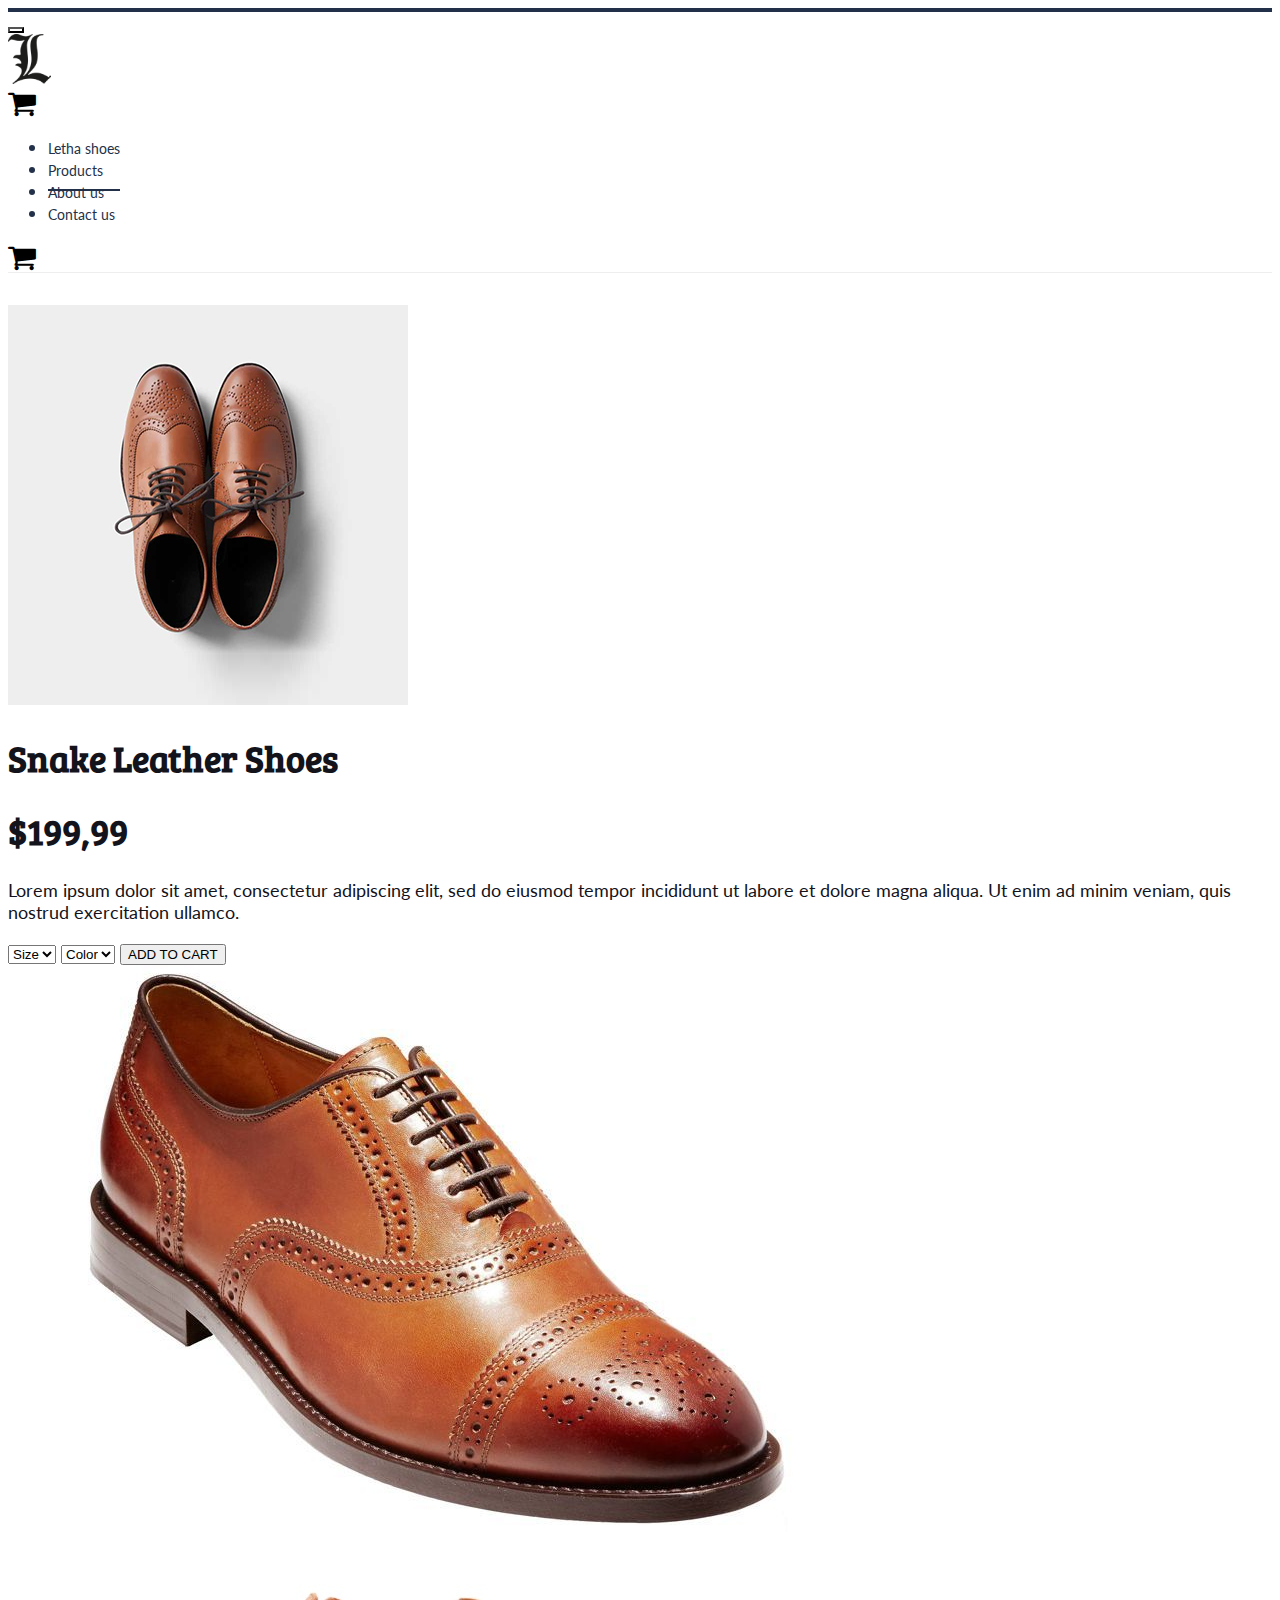
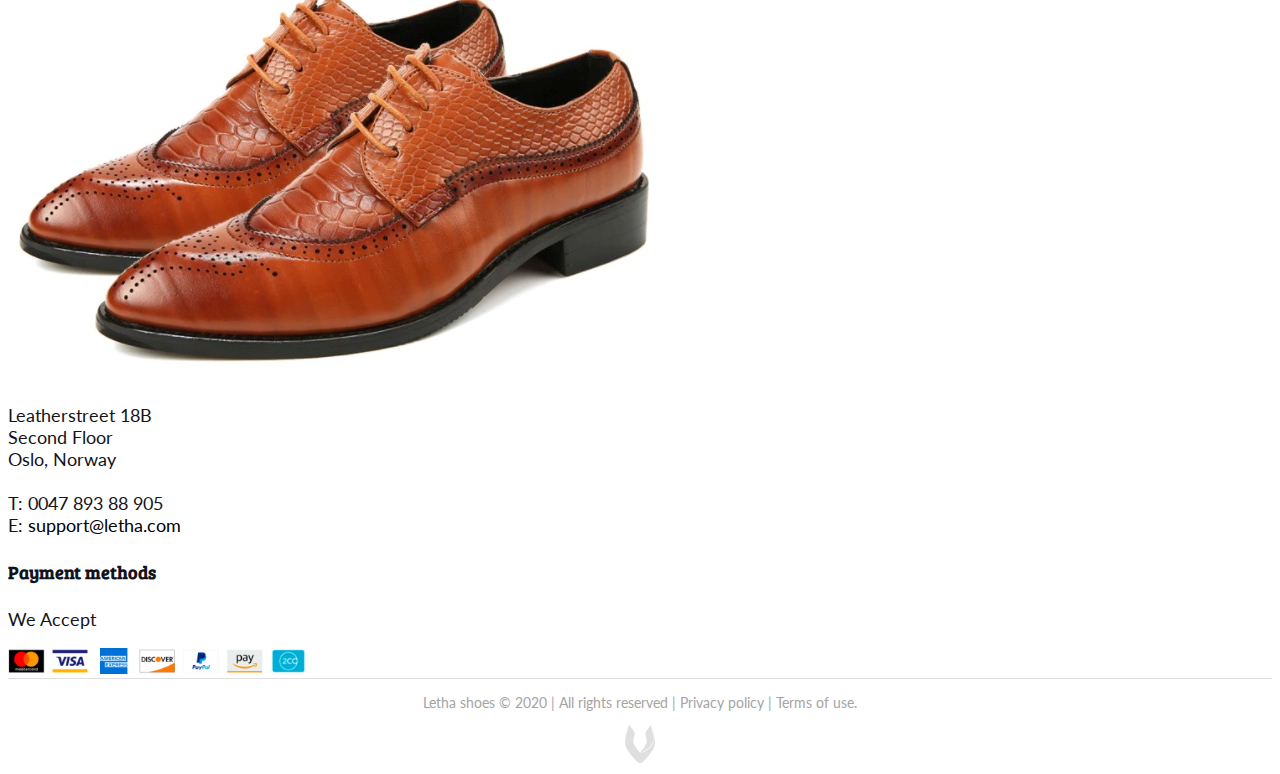
<file: snakeleathershoes.html>
<!DOCTYPE html>
<html lang="en">
  <head>
    <title>Snake Leather Shoes</title>

    <!-- Required meta tags -->
    <meta charset="utf-8">
    <meta name="author" content="Waqar Rana // Visana.no">
    <meta name="viewport" content="width=device-width, initial-scale=1, shrink-to-fit=no">
    <!-- /Required meta tags -->

    <!-- Bootstrap CSS -->
    <link rel="stylesheet" href="https://maxcdn.bootstrapcdn.com/bootstrap/4.0.0-beta.2/css/bootstrap.min.css" integrity="sha384-PsH8R72JQ3SOdhVi3uxftmaW6Vc51MKb0q5P2rRUpPvrszuE4W1povHYgTpBfshb" crossorigin="anonymous">
    <!-- /Bootstrap CSS -->

    <!-- Style CSS -->
    <link type="text/css" rel="stylesheet" href="css/style.css" media="screen">
    <!-- /Style CSS -->

    <!-- Fonts CSS -->
    <link href="https://fonts.googleapis.com/css?family=Bree+Serif|Lato:300,300i,400,700,900" rel="stylesheet">
    <!-- /Fonts CSS -->

    <!-- Font-Awesome -->
    <link rel="stylesheet" href="https://cdnjs.cloudflare.com/ajax/libs/font-awesome/4.7.0/css/font-awesome.min.css">
    <!-- /Font-Awesome -->

  </head>
  <body class="home">

  <!-- navbar -->
  <nav class="navbar bg-white navbar-expand-lg px-lg-0 py-0 fixed-top">
    <div class="container-fluid">

        <button class="navbar-toggler navbar-light bg-white justify-content-start" type="button" data-toggle="collapse" data-target="#navbarNav" aria-controls="navbarNav" aria-expanded="false" aria-label="Toggle navigation">
        <span class="navbar-toggler-icon"></span>
      </button>

      <div class="text-center ml-0 py-3">
        <a href="index.html" title="Letha Shoes"><img src="img/logo.png" class="h-logo" alt="Letha Shoes"></a>
      </div>
      <div class="d-block d-sm-none justify-content-end">
        <a href="./cart.html"><i class="fa fa-shopping-cart"></i></a>
      </div>
      <div class="collapse navbar-collapse justify-content-center" id="navbarNav">
        <ul class="navbar-nav">
          <li class="nav-item">
            <span tabindex="0">
              <a class="px-4 big navi home" href="leathershoes.html">Letha shoes</a>
            </span>
          </li>
          <li class="nav-item  ">
            <span tabindex="0">
              <a class="px-4 big navi visit" href="products.html">Products</a>
            </span>
          </li>

          <li class="nav-item ">
            <span tabindex="0">
              <a class="px-4 big navi ys" href="about.html">About us</a>
            </span>
          </li>

          <li class="nav-item">
            <span tabindex="0">
              <a class="px-4 big navi contact" href="contact.html">Contact us</a>
            </span>
          </li>
        </ul>
      </div>
      <div class="d-none d-sm-block justify-content-end">
        <a href="cart.html"><i class="fa fa-shopping-cart"></i></a>
      </div>
    </div>


  </nav>
  <!-- /navbar -->

  <!--
  <div class="container-fluid shipping mt-3 pb-0">
    <div class="container mb-1">
      <h6 id="gallery" class="text-center h-dark mt-5 pt-5">FREE SHIPPING TODAY</h6>
    </div>
  </div>
  shipping -->


  <!-- jumbotron -->
  <div class="jumbotron">
    <div class="jumbotron jumbotron-fluid my-0">

    </div>
  </div>
  <!-- /jumbotron -->


  <!-- product cards -->
  <div class="container">

    <div class="row">


      <div class="col-lg-6">
        <div class="card mb-6">
          <img class="card-img-top" src="img/products/brown.jpg" alt="Card image cap">

        </div>
      </div>

      <div class="col-lg-6 mt-3">
        <div class="mb-6">
          <div class="card-body text-left">
            <h1 class="card-title h-dark">Snake Leather Shoes</h1>
            <h1 class="card-text">$199,99</h1>
            <p class="card-text mt-4">Lorem ipsum dolor sit amet, consectetur adipiscing elit, sed do eiusmod tempor incididunt ut labore et dolore magna aliqua. Ut enim ad minim veniam, quis nostrud exercitation ullamco.</p>
            <select class="form-control col-lg-5 mt-5" id="exampleFormControlSelect1">
              <option>Size</option>
            </select>


            <select class="form-control col-lg-5 mt-3" id="exampleFormControlSelect1">
              <option>Color</option>
            </select>

            <a href="cart.html"><button type="button" class="btn btn-dark btn-lg col-lg-5 mt-5">ADD TO CART</button></a>
          </div>

        </div>

      </div>

      <div class="col-lg-3 mt-4 d-none d-lg-block">
        <div class="card mb-3">
          <img class="card-img-top py-5" src="img/products/Shoe.jpg" alt="Card image cap">

        </div>

      </div>
      <div class="col-lg-3 mt-4 d-none d-lg-block">
        <div class="card mb-3">
          <img class="card-img-top py-5" src="img/products/P2.jpg" alt="Card image cap">

        </div>

      </div>
    </div>

  </div>
  <!-- /product cards -->

  <!-- Handcrafted Section -->

  <div class="container-fluid mt-5 pt-3">

  </div>
  <div class="container-fluid">

  </div>
  <!-- /Handcrafted Section -->



  <!-- footer -->
  <!-- footer details -->
  <div class="container-fluid pb-4 px-5">
    <div class="row pl-5">
      <div class="col-lg-9 col-sm-6 order-lg-1 pt-lg-5 pt-sm-0 p-sm-2">

          <p class="mt-4 pb-3">Leatherstreet 18B<br/>
            Second Floor<br/>
            Oslo, Norway<br/><br/>
            T: 0047 893 88 905</br/>
            E: <span tabindex="0"><a href="#">support@letha.com</a></span>
          </p>

      </div>

      <div class="col-lg-3 col-sm-6 order-lg-4 pt-lg-5 pt-sm-0 p-sm-2 text-center">
        <h4 class="h-dark pt-4">Payment methods</h4>
          <p class="mt-4">We Accept</p>
            <img src="img/payment.png" class="payments" alt="Letha Shoes">

      </div>
    </div>
  </div>
  <!-- /footer details -->

  <!-- copyright -->
  <footer id="footer" class="mt-5 pt-5 copy">
    <div class="container">
      <div class="row">
        <div class="col-lg text-center">
          <p>Letha shoes © 2020 | All rights reserved | Privacy policy | Terms of use.</p >
        </div>
      </div>
      <div class="row py-4">
        <div class="col-lg text-center mb-5">
          <a href="http://visana.no" title="Website by visana"><img src="img/bottom-logo.png" alt="Website by Visana" /></a>
        </div>
      </div>
    </div>
  </footer>
  <!-- /copyright -->

  <!-- /footer -->

  <!-- Optional JavaScript -->
  <!-- jQuery first, then Popper.js, then Bootstrap JS -->
  <script src="https://code.jquery.com/jquery-3.2.1.slim.min.js" integrity="sha384-KJ3o2DKtIkvYIK3UENzmM7KCkRr/rE9/Qpg6aAZGJwFDMVNA/GpGFF93hXpG5KkN" crossorigin="anonymous"></script>
  <script src="https://cdnjs.cloudflare.com/ajax/libs/popper.js/1.12.3/umd/popper.min.js" integrity="sha384-vFJXuSJphROIrBnz7yo7oB41mKfc8JzQZiCq4NCceLEaO4IHwicKwpJf9c9IpFgh" crossorigin="anonymous"></script>
  <script src="https://maxcdn.bootstrapcdn.com/bootstrap/4.0.0-beta.2/js/bootstrap.min.js" integrity="sha384-alpBpkh1PFOepccYVYDB4do5UnbKysX5WZXm3XxPqe5iKTfUKjNkCk9SaVuEZflJ" crossorigin="anonymous"></script>

  </body>

</html>
</file>
<file: css/style.css>
/* Global */
body {
  font-family: 'Lato', sans-serif;
  color: #13131b;
  font-size: 18px;
}

h1 {
font-family: 'Bree Serif', serif;
}

h2 {
  font-family: 'Bree Serif', serif;
  color: #ffffff;
  font-size: 2.5rem;
}

h3 {
  font-family: 'Bree Serif', serif;
  color: #ffffff;

}

h4 {
  font-family: 'Bree Serif', serif;
  color: #5e341f;
}

/* Customised Text */
.h-dark {
  color: #13131b;
}

.h-dark {
  color: #13131b;
}

.h-white{
  color: #ffffff;
}

.h-logo{
    height: 50px;
}
.title {
  padding: 10px 15px 20px 15px;
}

.ys-title {
  /* border-top: 4px solid #b8041d; */
  top: 97px !important;
  padding: 10px 10px 15px 10px;
  background: rgba(255,255,255,0.8);
}

.big {
  font-size: 14px;
  font-weight: normal;
}

.desc {
  font-size: 25px;
  background: rgba(255,255,255,0.8);
  padding: 10px 0 10px 15px;

}

.fa{
  font-size: 30px!important;
}

.shipping {
  background: #FFFFFF;
  border-top: 1px solid #dedede;
}

.jumbotron {
    padding-top: 1rem;
}

p.white {
  color: #ffffff;
}

.lead {
  font-size: 1.8rem;
  font-weight: 400;
}
.grey {
  font-weight: 300;
}

.payments {
  height: 26px;
}
/* BG Colors */
.bg-red {
  background: #eb0021;
  margin-top: 0px;
}

.bg-pink {
  background-color: #f67082;

}

.bg-white {
  background-color: #ffffff;
}

.bg-night {
  background-color: #000000;
}

.bg-navy {
  background-color: #223149;
}

.bg-green {
  background-color: #35c0a1;
}

.bg-blue {
  background-color: #3b7ad9;
}

.bg-gradient {
    background-image: -webkit-linear-gradient(51deg, #243552, #13131b);
    background-image: linear-gradient(39deg, #243552, #13131b);
}

/* Borders */
.bb-border {
    border-bottom: 4px solid #ffffff;
    }

.about {
}

.middle {
  background: #FFFFFF;
  border-top: 1px solid #dedede;
  border-bottom: 1px solid #dedede;
}

.bd-left {
  border-left: 2px solid #223149;
}

.bdr-left {
 border-left: 6px solid #ffc107;
}

.bdr-bottom {
 border-bottom: 1px solid #dedede;
}

.bdr-top {
  border-top: 1px solid #dedede;
}

/* Link and list styling */
ul {
  color: #223149;
}

a.main {
  text-decoration: none;
  color: #ffffff;
  font-size: 76px
}

a.main:hover {
  text-decoration: underline;
  color: #ffffff;
}

a {
  text-decoration: none;
  color: #000000;
}

a:hover {
  text-decoration: underline;
  color: #E3E3E3;
  cursor: pointer;
}

/* Products */
.card-img-top {

}
/* Navbar */
.navbar {
  border-top: 4px solid #223149;
  border-bottom: 1px solid #eeeeee;
}
.navi {
  color: #223149;
}

a.navi:hover {
  color: #000000;
  text-decoration: none;
  padding-bottom: 32px;
  border-bottom: 2px solid #E3E3E3;
}

.btn:hover {
  cursor: pointer;
}
body.home  a.home,
body.products  a.products,
body.ys  a.ys,
body.about a.about,
body.contact a.contact  {

  text-decoration: none;
  padding-bottom: 32px;
  border-bottom: 2px solid #223149;
}

div #navbarNav ul.navbar-nav li.nav-item a.nav:active {
  color: #223149;
  padding-bottom: 33px;
  border-bottom: 4px solid #223149;
}

/* Backgrounds, jumbotron and header */
.bg-top-home {
  /*background: linear-gradient(#000000, transparent 50%), linear-gradient(20deg, #000, transparent), #20242e url('../img/exhibition-slide.jpg');*/
  background: url('../img/slides/letha-header.jpg');
  -webkit-background-size: cover;
  -moz-background-size: cover;
  -o-background-size: cover;
  background-size: cover;
  background-repeat: no-repeat;
  background-position: center;
  background-attachment: scroll;
}

.bg-top-products {
  /*background: linear-gradient(#000000, transparent 50%), linear-gradient(20deg, #000, transparent), #20242e url('../img/exhibition-slide.jpg');*/
  background: url('../img/slides/products-header.jpg');
  -webkit-background-size: cover;
  -moz-background-size: cover;
  -o-background-size: cover;
  background-size: cover;
  background-repeat: no-repeat;
  background-position: center center;
  background-attachment: scroll;
}

.bg-top-about {
  /*background: linear-gradient(#000000, transparent 50%), linear-gradient(20deg, #000, transparent), #20242e url('../img/exhibition-slide.jpg');*/
  background: url('../img/slides/about-header.jpg');
  -webkit-background-size: cover;
  -moz-background-size: cover;
  -o-background-size: cover;
  background-size: cover;
  background-repeat: no-repeat;
  background-position: top center;
  background-attachment: scroll;
}

.bg-top-contact {
  /*background: linear-gradient(#000000, transparent 50%), linear-gradient(20deg, #000, transparent), #20242e url('../img/exhibition-slide.jpg');*/
  background: url('../img/slides/contact-slide.jpg');
  -webkit-background-size: cover;
  -moz-background-size: cover;
  -o-background-size: cover;
  background-size: cover;
  background-repeat: no-repeat;
  background-position: top center;
  background-attachment: scroll;
}


.bg-cos-trans {
  padding: 10px 15px 10px 15px;
  background: rgba(255,193,7,0.8);
}

.jumbotron {
  background-color: #FFFFFF;
}

.header-home {
  height: 45vh;
}

.header-about {
  height: 50vh;
}

.header-contact {
  height: 50vh;
}

/* Cards */
.cards {
  border-top: 4px solid #5e341f;
  border-bottom: 4px solid #5e341f;
}

.card.gal {
  border: none;
}

.crd-end {
  border-top: 4px solid #ffffff;
  border-left: 2px solid #ffffff;
  border-right: 2px solid #ffffff;
  border-bottom: 4px solid #ffffff;
  border-radius: 0px;
}

.middle {
  background-color: #FFFFFF;
}

/* Input fields */
.InputAddOn {
  display: flex;
}

.InputAddOn-field {
  flex: 1;
  /* field styles */
  border-radius: 5px 0px 0 5px;
  padding: 10px 10px 10px 10px;
  height: 3rem;
  border: none;
}

input:focus {
    outline:none;
}

.InputAddOn-item {
  /* item styles */
  border-radius: 0 5px 5px 0;
  border: none;
  width: 3rem;
}

.submit{
  /* item styles */
  border-radius: 0 5px 5px 0;
  border: none;
  padding-top: 13px;
}
/* Cart styling */
.cart-img {
  max-width: 200px;
  height: auto;
}


/* Footer styling */
img.f-logo {
  height: 52px;
  margin-left: -3px;
}

ul.opening {
  list-style: none;
  margin-left: -40px;
}

li a {
  text-decoration: none;
  color: #13131b;
}

li a:hover {
  text-decoration: none;
  color: #DC143C;
}

.foot {
  padding-top: 30px;
    border-top: 1px solid #dedede;
}
.copy{
	text-align: center;
  border-top: 1px solid #dedede;
  font-size: 0.9rem;
  color: #a4a4a4;
}


.menu {
  -webkit-filter: url("#goo");
          filter: url("#goo");
}

.menu-item, .menu-open-button {
  background: #ffc107;
  border-radius: 100%;
  width: 80px;
  height: 80px;
  margin-left: -40px;
  position: absolute;
  top: 200px;
  bottom: 200px;
  color: white;
  text-align: center;
  line-height: 80px;
  -webkit-transform: translate3d(0, 0, 0);
          transform: translate3d(0, 0, 0);
  -webkit-transition: -webkit-transform ease-out 200ms;
  transition: -webkit-transform ease-out 200ms;
  transition: transform ease-out 200ms;
  transition: transform ease-out 200ms, -webkit-transform ease-out 200ms;
}

.menu-open {
  display: none;
}

.hamburger {
  width: 25px;
  height: 3px;
  background: white;
  display: block;
  position: absolute;
  top: 50%;
  left: 50%;
  margin-left: -12.5px;
  margin-top: -1.5px;
  -webkit-transition: -webkit-transform 200ms;
  transition: -webkit-transform 200ms;
  transition: transform 200ms;
  transition: transform 200ms, -webkit-transform 200ms;
}

.hamburger-1 {
  -webkit-transform: translate3d(0, -8px, 0);
          transform: translate3d(0, -8px, 0);
}

.hamburger-2 {
  -webkit-transform: translate3d(0, 0, 0);
          transform: translate3d(0, 0, 0);
}

.hamburger-3 {
  -webkit-transform: translate3d(0, 8px, 0);
          transform: translate3d(0, 8px, 0);
}

.menu-open:checked + .menu-open-button .hamburger-1 {
  -webkit-transform: translate3d(0, 0, 0) rotate(45deg);
          transform: translate3d(0, 0, 0) rotate(45deg);
}
.menu-open:checked + .menu-open-button .hamburger-2 {
  -webkit-transform: translate3d(0, 0, 0) scale(0.1, 1);
          transform: translate3d(0, 0, 0) scale(0.1, 1);
}
.menu-open:checked + .menu-open-button .hamburger-3 {
  -webkit-transform: translate3d(0, 0, 0) rotate(-45deg);
          transform: translate3d(0, 0, 0) rotate(-45deg);
}

.navi-title {
  font-family: 'Lato', sans-serif;
  font-size: 0.8rem;
  padding: 5px 5px 5px 0px;
}


.fa-flask {
    padding: 5px 6px 5px 8px;
    font-size: 35px !important;
    width: 65px;
    text-align: center;
    text-decoration: none;
    border-radius: 50%;
}

.fa-grav {
    padding: 5px 6px 5px 8px;
    font-size: 40px !important;
    width: 65px;
    text-align: center;
    text-decoration: none;
    border-radius: 50%;
}

.fa-heartbeat {
    padding: 5px 6px 5px 8px;
    font-size: 40px !important;
    width: 65px;
    text-align: center;
    text-decoration: none;
    border-radius: 50%;
}

.fa-envelope {
    padding: 8px 9px 5px 8px;
    font-size: 36px !important;
    width: 65px;
    text-align: center;
    text-decoration: none;
    border-radius: 50%;
}

.fa-bed {
    padding: 7px 6px 5px 8px;
    font-size: 36px !important;
    width: 75px;
    text-align: center;
    text-decoration: none;
    border-radius: 50%;
}

.fa-ticket {
    padding: 8px 10px 2px 8px;
    font-size: 36px !important;
    width: 65px;
    text-align: center;
    text-decoration: none;
    border-radius: 50%;
}

.menu {
  position: absolute;
  left: 50%;
  margin-left: -190px;
  padding-top: 20px;
  padding-left: 190px;
  width: 380px;
  height: 450px;
  box-sizing: border-box;
  font-size: 20px;
  text-align: left;
}

.menu-item:hover {
  background: white;
  color: #e91e63;
}
.menu-item:nth-child(3) {
  -webkit-transition-duration: 180ms;
          transition-duration: 180ms;
}
.menu-item:nth-child(4) {
  -webkit-transition-duration: 180ms;
          transition-duration: 180ms;
}
.menu-item:nth-child(5) {
  -webkit-transition-duration: 180ms;
          transition-duration: 180ms;
}
.menu-item:nth-child(6) {
  -webkit-transition-duration: 180ms;
          transition-duration: 180ms;
}
.menu-item:nth-child(7) {
  -webkit-transition-duration: 180ms;
          transition-duration: 180ms;
}
.menu-item:nth-child(8) {
  -webkit-transition-duration: 180ms;
          transition-duration: 180ms;
}
.menu-item:nth-child(9) {
  -webkit-transition-duration: 180ms;
          transition-duration: 180ms;
}

.menu-open-button {
  z-index: 2;
  -webkit-transition-timing-function: cubic-bezier(0.175, 0.885, 0.32, 1.275);
          transition-timing-function: cubic-bezier(0.175, 0.885, 0.32, 1.275);
  -webkit-transition-duration: 400ms;
          transition-duration: 400ms;
  -webkit-transform: scale(1.1, 1.1) translate3d(0, 0, 0);
          transform: scale(1.1, 1.1) translate3d(0, 0, 0);
  cursor: pointer;
}

.menu-open-button:hover {
  -webkit-transform: scale(1.2, 1.2) translate3d(0, 0, 0);
          transform: scale(1.2, 1.2) translate3d(0, 0, 0);
}

.menu-open:checked + .menu-open-button {
  -webkit-transition-timing-function: linear;
          transition-timing-function: linear;
  -webkit-transition-duration: 200ms;
          transition-duration: 200ms;
  -webkit-transform: scale(0.8, 0.8) translate3d(0, 0, 0);
          transform: scale(0.8, 0.8) translate3d(0, 0, 0);
}

.menu-open:checked ~ .menu-item {
  -webkit-transition-timing-function: cubic-bezier(0.935, 0, 0.34, 1.33);
          transition-timing-function: cubic-bezier(0.935, 0, 0.34, 1.33);
}
.menu-open:checked ~ .menu-item:nth-child(3) {
  -webkit-transition-duration: 180ms;
          transition-duration: 180ms;
  -webkit-transform: translate3d(0.08361px, -104.99997px, 0);
          transform: translate3d(0.08361px, -104.99997px, 0);
}
.menu-open:checked ~ .menu-item:nth-child(4) {
  -webkit-transition-duration: 280ms;
          transition-duration: 280ms;
  -webkit-transform: translate3d(90.9466px, -52.47586px, 0);
          transform: translate3d(90.9466px, -52.47586px, 0);
}
.menu-open:checked ~ .menu-item:nth-child(5) {
  -webkit-transition-duration: 380ms;
          transition-duration: 380ms;
  -webkit-transform: translate3d(90.9466px, 52.47586px, 0);
          transform: translate3d(90.9466px, 52.47586px, 0);
}
.menu-open:checked ~ .menu-item:nth-child(6) {
  -webkit-transition-duration: 480ms;
          transition-duration: 480ms;
  -webkit-transform: translate3d(0.08361px, 104.99997px, 0);
          transform: translate3d(0.08361px, 104.99997px, 0);
}
.menu-open:checked ~ .menu-item:nth-child(7) {
  -webkit-transition-duration: 580ms;
          transition-duration: 580ms;
  -webkit-transform: translate3d(-90.86291px, 52.62064px, 0);
          transform: translate3d(-90.86291px, 52.62064px, 0);
}
.menu-open:checked ~ .menu-item:nth-child(8) {
  -webkit-transition-duration: 680ms;
          transition-duration: 680ms;
  -webkit-transform: translate3d(-91.03006px, -52.33095px, 0);
          transform: translate3d(-91.03006px, -52.33095px, 0);
}
.menu-open:checked ~ .menu-item:nth-child(9) {
  -webkit-transition-duration: 780ms;
          transition-duration: 780ms;
  -webkit-transform: translate3d(-0.25084px, -104.9997px, 0);
          transform: translate3d(-0.25084px, -104.9997px, 0);
}

/* - Ipad Pro Portrait - */
@media only screen and (min-device-width: 1024px) and (max-device-width: 1366px) and (-webkit-min-device-pixel-ratio: 2)  and (orientation: portrait) {
  .header-stars {
    height: 40vh;
  }
}

/* - Mobile Devices Portrait - */
@media only screen and (min-device-width : 375px) and (max-device-width : 667px)
and (orientation : portrait) {
div.container.y-star.py-4 {
  padding-bottom: 0rem !important;
  padding-top: 0rem !important;
}

div.container.y-star.my-5 {
  margin-top: 0rem !important;
}
}

/* - Mobile Devices - */
@media (min-width: 300px) and (max-width: 991px) {
img.h-logo {
  height: 40px;
  margin-left: -5px;
}
a.navi:hover {
  color: #ffffff;
  text-decoration: none;
  padding-bottom: 0px;
  border-bottom: 0px solid #223149;
}

body.home  a.home,
body.visit  a.visit,
body.ys  a.ys,
body.about a.about,
body.contact a.contact  {
  color: #ffffff;
  text-decoration: none;
  padding-bottom: 0px;
  border-bottom: 0px solid #223149;
}

div.y-star.jumbotron{
  padding: 0px !important;
}
.bg-top-stars {
  /*background: linear-gradient(#000000, transparent 50%), linear-gradient(20deg, #000, transparent), #20242e url('../img/exhibition-slide.jpg');*/
  background: none;
}

.header-stars {
  height: 60vh;
}

.header-about {
  height: 70vh;
}

.header-contact {
  height: 80vh;
}

.ys-title {
  font-size: 1.4rem;
  top: 77px !important;
  padding: 10px 10px 15px 10px;
  background: rgba(255,255,255,0.8);
}
.display-4 {
  font-size: 1.8rem;
}

.lead {
  font-size: 1.4rem;
  font-weight: 400;
}

.btn {
  width: 100%;
}

.btn-outline-danger {
    border-color: #fff !important;
}

.navbar-collapse {
  padding-bottom: 1rem;
  border-bottom: 4px solid #223149;
}
.bd-left {
  border-left: 0px solid #223149;
}

}
</file>
